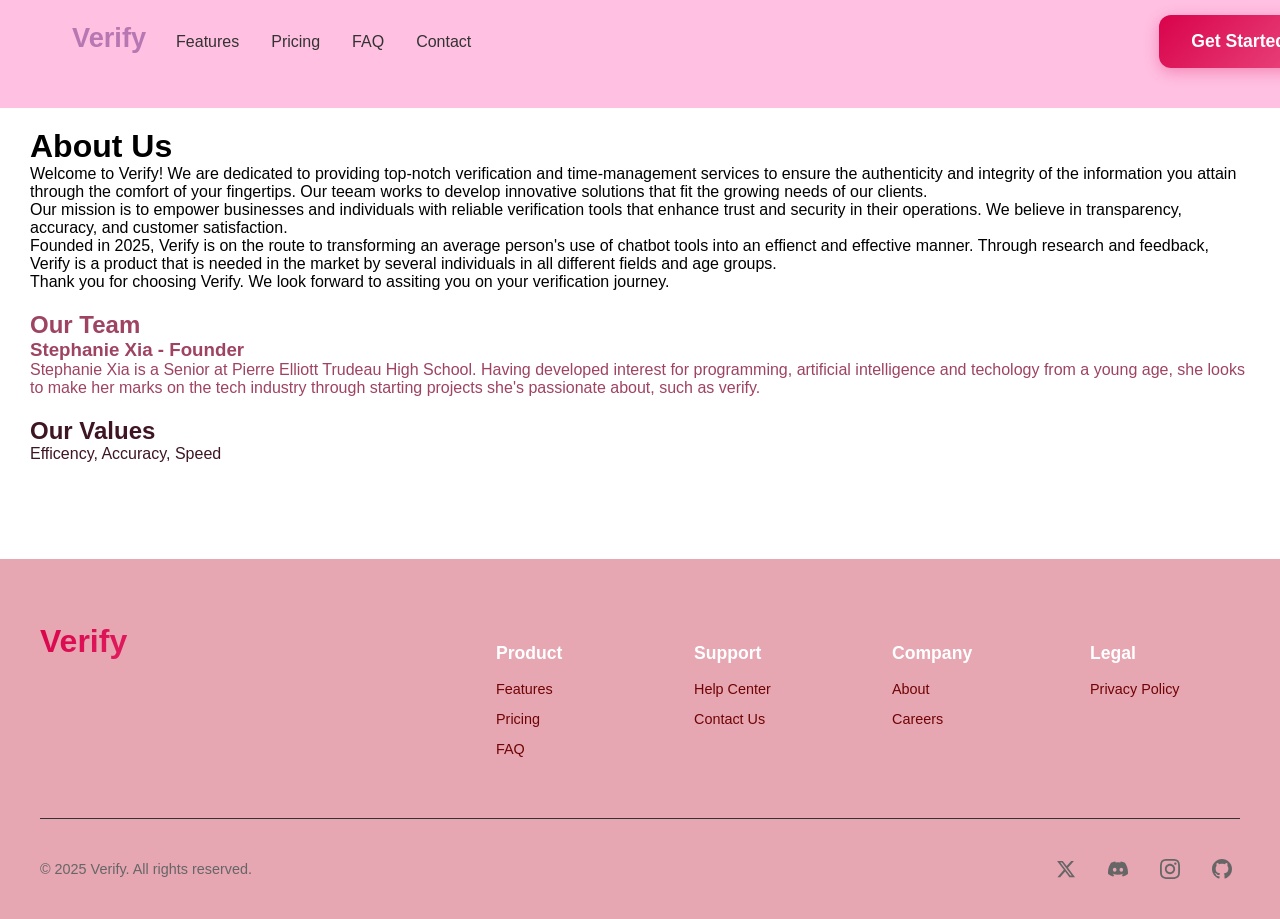
<file: about.html>
<!DOCTYPE html>
<html lang="en">
<head>
    <meta charset="UTF-8">
    <meta name="viewport" content="width=device-width, initial-scale=1.0">
    <title>About Us</title>
    <link rel="stylesheet" href="style.css">
</head>

    <nav class="navbar">
        <div class="navbar-container">
            <a href="index.html" class="navbar-logo">Verify</a>
            <ul class="navbar-menu">
                <li><a href="index.html">Features</a></li>
                <li><a href="index.html">Pricing</a></li>
                <li><a href="index.html">FAQ</a></li>
                <li><a href="index.html">Contact</a></li>
                <li><a href="#" class="navbar-cta-button">Get Started for Free</a></li>
            </ul>
        </div>
    </nav>
<div class ="about-section">
<div class ="about-desc">
    <h1>About Us</h1>
    <p>Welcome to Verify! We are dedicated to providing top-notch verification and time-management services to ensure
    the authenticity and integrity of the information you attain through the comfort of your fingertips. Our teeam works to develop
    innovative solutions that fit the growing needs of our clients.</p>
    <p>Our mission is to empower businesses and individuals with reliable verification tools that
    enhance trust and security in their operations. We believe in transparency, accuracy, and
    customer satisfaction.</p>
    <p>Founded in 2025, Verify is on the route to transforming an average person's use of chatbot tools into an effienct and effective manner. Through research and feedback, Verify is a product that is needed in the market by several individuals in all different fields and age groups. </p>
    <p>Thank you for choosing Verify. We look forward to assiting you on your verification journey.</p>
</div>
<div class="about-team"> 
    <h2>Our Team </h2>
    <h3> Stephanie Xia - Founder </h3>
    <p>Stephanie Xia is a Senior at Pierre Elliott Trudeau High School. Having developed interest for programming, artificial intelligence and techology from a young age, she looks to make her marks on the tech industry through starting projects she's passionate about, such as verify. </p>
</div>
<div class ="about-values"> 
    <h2> Our Values</h2>
    <p> Efficency, Accuracy, Speed</p>
</div>
</div>

<footer class="footer" id="contact">
    <div class="footer-container">
        <div class="footer-content">
            <div class="footer-brand">
                <h3 class="footer-logo">Verify</h3>

            </div>
            
            <div class="footer-links">
                <div class="footer-column">
                    <h4>Product</h4>
                    <ul>
                        <li><a href="#features">Features</a></li>
                        <li><a href="pricing.html">Pricing</a></li>
                        <li><a href="#faq">FAQ</a></li>
                    </ul>
                </div>
                
                <div class="footer-column">
                    <h4>Support</h4>
                    <ul>
                        <li><a href="help.html">Help Center</a></li>
                        <li><a href="contact.html">Contact Us</a></li>
                    </ul>
                </div>
                
                <div class="footer-column">
                    <h4>Company</h4>
                    <ul>
                        <li><a href="about.html">About</a></li>
                        <li><a href="careers.html">Careers</a></li>
                    </ul>
                </div>
                
                <div class="footer-column">
                    <h4>Legal</h4>
                    <ul>
                        <li><a href="privacy.html">Privacy Policy</a></li>
                    </ul>
                </div>
            </div>
        </div>
        
        <div class="footer-bottom">
            <p class="footer-copyright">© 2025 Verify. All rights reserved.</p>
            <div class="footer-social">
                <a href="#" class="social-link" aria-label="Follow us on Twitter">
                    <svg width="20" height="20" viewBox="0 0 24 24" fill="currentColor">
                        <path d="M18.244 2.25h3.308l-7.227 8.26 8.502 11.24H16.17l-5.214-6.817L4.99 21.75H1.68l7.73-8.835L1.254 2.25H8.08l4.713 6.231zm-1.161 17.52h1.833L7.084 4.126H5.117z"/>
                    </svg>
                </a>
                <a href="#" class="social-link" aria-label="Join us on Discord">
                    <svg width="20" height="20" viewBox="0 0 24 24" fill="currentColor">
                        <path d="M20.317 4.37a19.791 19.791 0 0 0-4.885-1.515.074.074 0 0 0-.079.037c-.21.375-.444.864-.608 1.25a18.27 18.27 0 0 0-5.487 0 12.64 12.64 0 0 0-.617-1.25.077.077 0 0 0-.079-.037A19.736 19.736 0 0 0 3.677 4.37a.07.07 0 0 0-.032.027C.533 9.046-.32 13.58.099 18.057a.082.082 0 0 0 .031.057 19.9 19.9 0 0 0 5.993 3.03.078.078 0 0 0 .084-.028 14.09 14.09 0 0 0 1.226-1.994.076.076 0 0 0-.041-.106 13.107 13.107 0 0 1-1.872-.892.077.077 0 0 1-.008-.128 10.2 10.2 0 0 0 .372-.292.074.074 0 0 1 .077-.01c3.928 1.793 8.18 1.793 12.062 0a.074.074 0 0 1 .078.01c.12.098.246.198.373.292a.077.077 0 0 1-.006.127 12.299 12.299 0 0 1-1.873.892.077.077 0 0 0-.041.107c.36.698.772 1.362 1.225 1.993a.076.076 0 0 0 .084.028 19.839 19.839 0 0 0 6.002-3.03.077.077 0 0 0 .032-.054c.5-5.177-.838-9.674-3.549-13.66a.061.061 0 0 0-.031-.03zM8.02 15.33c-1.183 0-2.157-1.085-2.157-2.419 0-1.333.956-2.419 2.157-2.419 1.21 0 2.176 1.096 2.157 2.42 0 1.333-.956 2.418-2.157 2.418zm7.975 0c-1.183 0-2.157-1.085-2.157-2.419 0-1.333.955-2.419 2.157-2.419 1.21 0 2.176 1.096 2.157 2.42 0 1.333-.946 2.418-2.157 2.418z"/>
                    </svg>
                </a>
                <a href="#" class="social-link" aria-label="Follow us on Instagram">
                    <svg width="20" height="20" viewBox="0 0 24 24" fill="currentColor">
                        <path d="M12 2.163c3.204 0 3.584.012 4.85.07 3.252.148 4.771 1.691 4.919 4.919.058 1.265.069 1.645.069 4.849 0 3.205-.012 3.584-.069 4.849-.149 3.225-1.664 4.771-4.919 4.919-1.266.058-1.644.07-4.85.07-3.204 0-3.584-.012-4.849-.07-3.26-.149-4.771-1.699-4.919-4.92-.058-1.265-.07-1.644-.07-4.849 0-3.204.013-3.583.07-4.849.149-3.227 1.664-4.771 4.919-4.919 1.266-.057 1.645-.069 4.849-.069zm0-2.163c-3.259 0-3.667.014-4.947.072-4.358.2-6.78 2.618-6.98 6.98-.059 1.281-.073 1.689-.073 4.948 0 3.259.014 3.668.072 4.948.2 4.358 2.618 6.78 6.98 6.98 1.281.058 1.689.072 4.948.072 3.259 0 3.668-.014 4.948-.072 4.354-.2 6.782-2.618 6.979-6.98.059-1.28.073-1.689.073-4.948 0-3.259-.014-3.667-.072-4.947-.196-4.354-2.617-6.78-6.979-6.98-1.281-.059-1.69-.073-4.949-.073zm0 5.838c-3.403 0-6.162 2.759-6.162 6.162s2.759 6.163 6.162 6.163 6.162-2.759 6.162-6.163c0-3.403-2.759-6.162-6.162-6.162zm0 10.162c-2.209 0-4-1.79-4-4 0-2.209 1.791-4 4-4s4 1.791 4 4c0 2.21-1.791 4-4 4zm6.406-11.845c-.796 0-1.441.645-1.441 1.44s.645 1.44 1.441 1.44c.795 0 1.439-.645 1.439-1.44s-.644-1.44-1.439-1.44z"/>
                    </svg>
                </a>
                <a href="#" class="social-link" aria-label="Follow us on GitHub">
                    <svg width="20" height="20" viewBox="0 0 24 24" fill="currentColor">
                        <path d="M12 0c-6.626 0-12 5.373-12 12 0 5.302 3.438 9.8 8.207 11.387.599.111.793-.261.793-.577v-2.234c-3.338.726-4.033-1.416-4.033-1.416-.546-1.387-1.333-1.756-1.333-1.756-1.089-.745.083-.729.083-.729 1.205.084 1.839 1.237 1.839 1.237 1.07 1.834 2.807 1.304 3.492.997.107-.775.418-1.305.762-1.604-2.665-.305-5.467-1.334-5.467-5.931 0-1.311.469-2.381 1.236-3.221-.124-.303-.535-1.524.117-3.176 0 0 1.008-.322 3.301 1.23.957-.266 1.983-.399 3.003-.404 1.02.005 2.047.138 3.006.404 2.291-1.552 3.297-1.23 3.297-1.23.653 1.653.242 2.874.118 3.176.77.84 1.235 1.911 1.235 3.221 0 4.609-2.807 5.624-5.479 5.921.43.372.823 1.102.823 2.222v3.293c0 .319.192.694.801.576 4.765-1.589 8.199-6.086 8.199-11.386 0-6.627-5.373-12-12-12z"/>
                    </svg>
                </a>
            </div>
        </div>
    </div>
</footer>
    <script src="script.js"></script>

</body> 
</html>
</file>
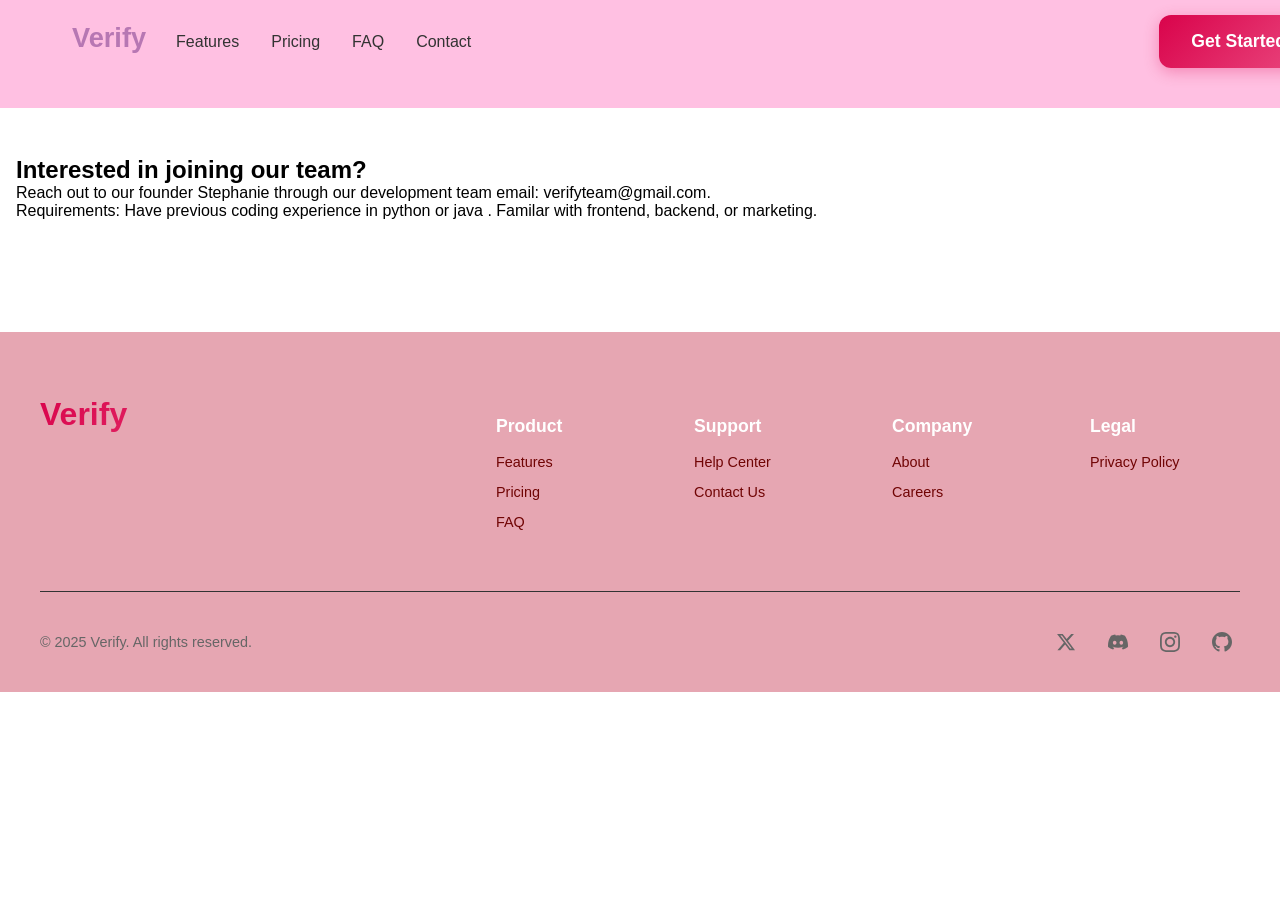
<file: careers.html>
<!DOCTYPE html>
<html lang="en">
<head>
    <meta charset="UTF-8">
    <meta name="viewport" content="width=device-width, initial-scale=1.0">
    <title>About Us - Verify</title>
    <link rel="stylesheet" href="style.css">
</head>
    <nav class="navbar">
        <div class="navbar-container">
            <a href="index.html" class="navbar-logo">Verify</a>
            <ul class="navbar-menu">
                <li><a href="index.html">Features</a></li>
                <li><a href="index.html">Pricing</a></li>
                <li><a href="index.html">FAQ</a></li>
                <li><a href="index.html">Contact</a></li>
                <li><a href="#" class="navbar-cta-button">Get Started for Free</a></li>
            </ul>
        </div>
    </nav>

    <div class ="career-desc">
        <h2> Interested in joining our team?</h2>
        <p> Reach out to our founder Stephanie through our development team email: verifyteam@gmail.com. </p>
        <p> Requirements: Have previous coding experience in python or java . Familar with frontend, backend, or marketing.</p>
    </div>


<footer class="footer" id="contact">
    <div class="footer-container">
        <div class="footer-content">
            <div class="footer-brand">
                <h3 class="footer-logo">Verify</h3>

            </div>
            
            <div class="footer-links">
                <div class="footer-column">
                    <h4>Product</h4>
                    <ul>
                        <li><a href="#features">Features</a></li>
                        <li><a href="pricing.html">Pricing</a></li>
                        <li><a href="#faq">FAQ</a></li>
                    </ul>
                </div>
                
                <div class="footer-column">
                    <h4>Support</h4>
                    <ul>
                        <li><a href="help.html">Help Center</a></li>
                        <li><a href="contact.html">Contact Us</a></li>
                    </ul>
                </div>
                
                <div class="footer-column">
                    <h4>Company</h4>
                    <ul>
                        <li><a href="about.html">About</a></li>
                        <li><a href="careers.html">Careers</a></li>
                    </ul>
                </div>
                
                <div class="footer-column">
                    <h4>Legal</h4>
                    <ul>
                        <li><a href="privacy.html">Privacy Policy</a></li>
                    </ul>
                </div>
            </div>
        </div>
        
        <div class="footer-bottom">
            <p class="footer-copyright">© 2025 Verify. All rights reserved.</p>
            <div class="footer-social">
                <a href="#" class="social-link" aria-label="Follow us on Twitter">
                    <svg width="20" height="20" viewBox="0 0 24 24" fill="currentColor">
                        <path d="M18.244 2.25h3.308l-7.227 8.26 8.502 11.24H16.17l-5.214-6.817L4.99 21.75H1.68l7.73-8.835L1.254 2.25H8.08l4.713 6.231zm-1.161 17.52h1.833L7.084 4.126H5.117z"/>
                    </svg>
                </a>
                <a href="#" class="social-link" aria-label="Join us on Discord">
                    <svg width="20" height="20" viewBox="0 0 24 24" fill="currentColor">
                        <path d="M20.317 4.37a19.791 19.791 0 0 0-4.885-1.515.074.074 0 0 0-.079.037c-.21.375-.444.864-.608 1.25a18.27 18.27 0 0 0-5.487 0 12.64 12.64 0 0 0-.617-1.25.077.077 0 0 0-.079-.037A19.736 19.736 0 0 0 3.677 4.37a.07.07 0 0 0-.032.027C.533 9.046-.32 13.58.099 18.057a.082.082 0 0 0 .031.057 19.9 19.9 0 0 0 5.993 3.03.078.078 0 0 0 .084-.028 14.09 14.09 0 0 0 1.226-1.994.076.076 0 0 0-.041-.106 13.107 13.107 0 0 1-1.872-.892.077.077 0 0 1-.008-.128 10.2 10.2 0 0 0 .372-.292.074.074 0 0 1 .077-.01c3.928 1.793 8.18 1.793 12.062 0a.074.074 0 0 1 .078.01c.12.098.246.198.373.292a.077.077 0 0 1-.006.127 12.299 12.299 0 0 1-1.873.892.077.077 0 0 0-.041.107c.36.698.772 1.362 1.225 1.993a.076.076 0 0 0 .084.028 19.839 19.839 0 0 0 6.002-3.03.077.077 0 0 0 .032-.054c.5-5.177-.838-9.674-3.549-13.66a.061.061 0 0 0-.031-.03zM8.02 15.33c-1.183 0-2.157-1.085-2.157-2.419 0-1.333.956-2.419 2.157-2.419 1.21 0 2.176 1.096 2.157 2.42 0 1.333-.956 2.418-2.157 2.418zm7.975 0c-1.183 0-2.157-1.085-2.157-2.419 0-1.333.955-2.419 2.157-2.419 1.21 0 2.176 1.096 2.157 2.42 0 1.333-.946 2.418-2.157 2.418z"/>
                    </svg>
                </a>
                <a href="#" class="social-link" aria-label="Follow us on Instagram">
                    <svg width="20" height="20" viewBox="0 0 24 24" fill="currentColor">
                        <path d="M12 2.163c3.204 0 3.584.012 4.85.07 3.252.148 4.771 1.691 4.919 4.919.058 1.265.069 1.645.069 4.849 0 3.205-.012 3.584-.069 4.849-.149 3.225-1.664 4.771-4.919 4.919-1.266.058-1.644.07-4.85.07-3.204 0-3.584-.012-4.849-.07-3.26-.149-4.771-1.699-4.919-4.92-.058-1.265-.07-1.644-.07-4.849 0-3.204.013-3.583.07-4.849.149-3.227 1.664-4.771 4.919-4.919 1.266-.057 1.645-.069 4.849-.069zm0-2.163c-3.259 0-3.667.014-4.947.072-4.358.2-6.78 2.618-6.98 6.98-.059 1.281-.073 1.689-.073 4.948 0 3.259.014 3.668.072 4.948.2 4.358 2.618 6.78 6.98 6.98 1.281.058 1.689.072 4.948.072 3.259 0 3.668-.014 4.948-.072 4.354-.2 6.782-2.618 6.979-6.98.059-1.28.073-1.689.073-4.948 0-3.259-.014-3.667-.072-4.947-.196-4.354-2.617-6.78-6.979-6.98-1.281-.059-1.69-.073-4.949-.073zm0 5.838c-3.403 0-6.162 2.759-6.162 6.162s2.759 6.163 6.162 6.163 6.162-2.759 6.162-6.163c0-3.403-2.759-6.162-6.162-6.162zm0 10.162c-2.209 0-4-1.79-4-4 0-2.209 1.791-4 4-4s4 1.791 4 4c0 2.21-1.791 4-4 4zm6.406-11.845c-.796 0-1.441.645-1.441 1.44s.645 1.44 1.441 1.44c.795 0 1.439-.645 1.439-1.44s-.644-1.44-1.439-1.44z"/>
                    </svg>
                </a>
                <a href="#" class="social-link" aria-label="Follow us on GitHub">
                    <svg width="20" height="20" viewBox="0 0 24 24" fill="currentColor">
                        <path d="M12 0c-6.626 0-12 5.373-12 12 0 5.302 3.438 9.8 8.207 11.387.599.111.793-.261.793-.577v-2.234c-3.338.726-4.033-1.416-4.033-1.416-.546-1.387-1.333-1.756-1.333-1.756-1.089-.745.083-.729.083-.729 1.205.084 1.839 1.237 1.839 1.237 1.07 1.834 2.807 1.304 3.492.997.107-.775.418-1.305.762-1.604-2.665-.305-5.467-1.334-5.467-5.931 0-1.311.469-2.381 1.236-3.221-.124-.303-.535-1.524.117-3.176 0 0 1.008-.322 3.301 1.23.957-.266 1.983-.399 3.003-.404 1.02.005 2.047.138 3.006.404 2.291-1.552 3.297-1.23 3.297-1.23.653 1.653.242 2.874.118 3.176.77.84 1.235 1.911 1.235 3.221 0 4.609-2.807 5.624-5.479 5.921.43.372.823 1.102.823 2.222v3.293c0 .319.192.694.801.576 4.765-1.589 8.199-6.086 8.199-11.386 0-6.627-5.373-12-12-12z"/>
                    </svg>
                </a>
            </div>
        </div>
    </div>
</footer>
    <script src="script.js"></script>

</body> 
</html>
</file>
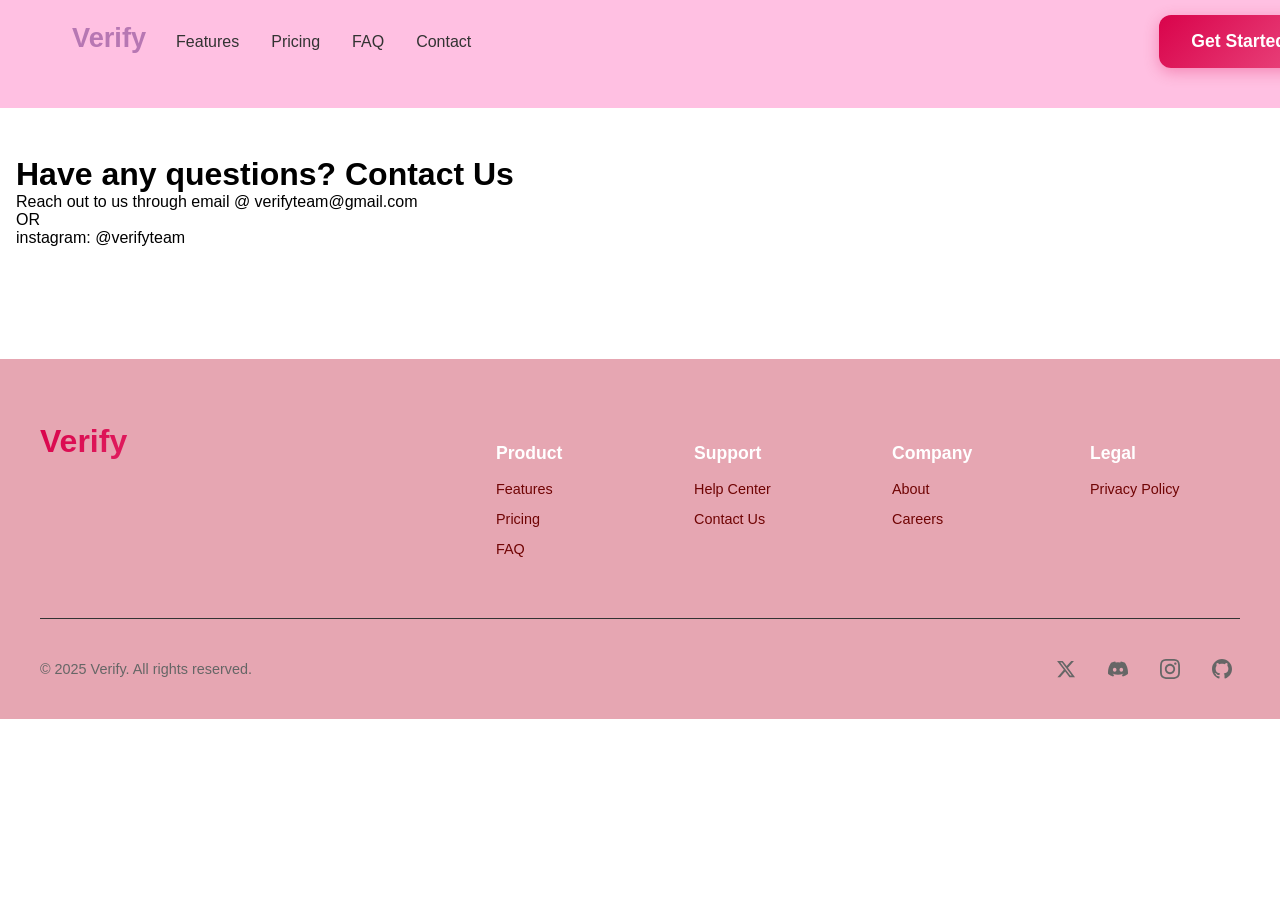
<file: contact.html>
<!DOCTYPE html>
<html lang="en">
<head>
    <meta charset="UTF-8">
    <meta name="viewport" content="width=device-width, initial-scale=1.0">
    <title>About Us - Verify</title>
    <link rel="stylesheet" href="style.css">
</head>

    <nav class="navbar">
        <div class="navbar-container">
            <a href="index.html" class="navbar-logo">Verify</a>
            <ul class="navbar-menu">
                <li><a href="index.html">Features</a></li>
                <li><a href="index.html">Pricing</a></li>
                <li><a href="index.html">FAQ</a></li>
                <li><a href="index.html">Contact</a></li>
                <li><a href="#" class="navbar-cta-button">Get Started for Free</a></li>
            </ul>
        </div>
    </nav>

<div class ="contact-desc">
    <h1> Have any questions? Contact Us</h1>
    <p> Reach out to us through email @ verifyteam@gmail.com</p>
    <p> OR </p>
    <p> instagram: @verifyteam</p>

</div>

<footer class="footer" id="contact">
    <div class="footer-container">
        <div class="footer-content">
            <div class="footer-brand">
                <h3 class="footer-logo">Verify</h3>

            </div>
            
            <div class="footer-links">
                <div class="footer-column">
                    <h4>Product</h4>
                    <ul>
                        <li><a href="#features">Features</a></li>
                        <li><a href="pricing.html">Pricing</a></li>
                        <li><a href="#faq">FAQ</a></li>
                    </ul>
                </div>
                
                <div class="footer-column">
                    <h4>Support</h4>
                    <ul>
                        <li><a href="help.html">Help Center</a></li>
                        <li><a href="contact.html">Contact Us</a></li>
                    </ul>
                </div>
                
                <div class="footer-column">
                    <h4>Company</h4>
                    <ul>
                        <li><a href="about.html">About</a></li>
                        <li><a href="careers.html">Careers</a></li>
                    </ul>
                </div>
                
                <div class="footer-column">
                    <h4>Legal</h4>
                    <ul>
                        <li><a href="privacy.html">Privacy Policy</a></li>
                    </ul>
                </div>
            </div>
        </div>
        
        <div class="footer-bottom">
            <p class="footer-copyright">© 2025 Verify. All rights reserved.</p>
            <div class="footer-social">
                <a href="#" class="social-link" aria-label="Follow us on Twitter">
                    <svg width="20" height="20" viewBox="0 0 24 24" fill="currentColor">
                        <path d="M18.244 2.25h3.308l-7.227 8.26 8.502 11.24H16.17l-5.214-6.817L4.99 21.75H1.68l7.73-8.835L1.254 2.25H8.08l4.713 6.231zm-1.161 17.52h1.833L7.084 4.126H5.117z"/>
                    </svg>
                </a>
                <a href="#" class="social-link" aria-label="Join us on Discord">
                    <svg width="20" height="20" viewBox="0 0 24 24" fill="currentColor">
                        <path d="M20.317 4.37a19.791 19.791 0 0 0-4.885-1.515.074.074 0 0 0-.079.037c-.21.375-.444.864-.608 1.25a18.27 18.27 0 0 0-5.487 0 12.64 12.64 0 0 0-.617-1.25.077.077 0 0 0-.079-.037A19.736 19.736 0 0 0 3.677 4.37a.07.07 0 0 0-.032.027C.533 9.046-.32 13.58.099 18.057a.082.082 0 0 0 .031.057 19.9 19.9 0 0 0 5.993 3.03.078.078 0 0 0 .084-.028 14.09 14.09 0 0 0 1.226-1.994.076.076 0 0 0-.041-.106 13.107 13.107 0 0 1-1.872-.892.077.077 0 0 1-.008-.128 10.2 10.2 0 0 0 .372-.292.074.074 0 0 1 .077-.01c3.928 1.793 8.18 1.793 12.062 0a.074.074 0 0 1 .078.01c.12.098.246.198.373.292a.077.077 0 0 1-.006.127 12.299 12.299 0 0 1-1.873.892.077.077 0 0 0-.041.107c.36.698.772 1.362 1.225 1.993a.076.076 0 0 0 .084.028 19.839 19.839 0 0 0 6.002-3.03.077.077 0 0 0 .032-.054c.5-5.177-.838-9.674-3.549-13.66a.061.061 0 0 0-.031-.03zM8.02 15.33c-1.183 0-2.157-1.085-2.157-2.419 0-1.333.956-2.419 2.157-2.419 1.21 0 2.176 1.096 2.157 2.42 0 1.333-.956 2.418-2.157 2.418zm7.975 0c-1.183 0-2.157-1.085-2.157-2.419 0-1.333.955-2.419 2.157-2.419 1.21 0 2.176 1.096 2.157 2.42 0 1.333-.946 2.418-2.157 2.418z"/>
                    </svg>
                </a>
                <a href="#" class="social-link" aria-label="Follow us on Instagram">
                    <svg width="20" height="20" viewBox="0 0 24 24" fill="currentColor">
                        <path d="M12 2.163c3.204 0 3.584.012 4.85.07 3.252.148 4.771 1.691 4.919 4.919.058 1.265.069 1.645.069 4.849 0 3.205-.012 3.584-.069 4.849-.149 3.225-1.664 4.771-4.919 4.919-1.266.058-1.644.07-4.85.07-3.204 0-3.584-.012-4.849-.07-3.26-.149-4.771-1.699-4.919-4.92-.058-1.265-.07-1.644-.07-4.849 0-3.204.013-3.583.07-4.849.149-3.227 1.664-4.771 4.919-4.919 1.266-.057 1.645-.069 4.849-.069zm0-2.163c-3.259 0-3.667.014-4.947.072-4.358.2-6.78 2.618-6.98 6.98-.059 1.281-.073 1.689-.073 4.948 0 3.259.014 3.668.072 4.948.2 4.358 2.618 6.78 6.98 6.98 1.281.058 1.689.072 4.948.072 3.259 0 3.668-.014 4.948-.072 4.354-.2 6.782-2.618 6.979-6.98.059-1.28.073-1.689.073-4.948 0-3.259-.014-3.667-.072-4.947-.196-4.354-2.617-6.78-6.979-6.98-1.281-.059-1.69-.073-4.949-.073zm0 5.838c-3.403 0-6.162 2.759-6.162 6.162s2.759 6.163 6.162 6.163 6.162-2.759 6.162-6.163c0-3.403-2.759-6.162-6.162-6.162zm0 10.162c-2.209 0-4-1.79-4-4 0-2.209 1.791-4 4-4s4 1.791 4 4c0 2.21-1.791 4-4 4zm6.406-11.845c-.796 0-1.441.645-1.441 1.44s.645 1.44 1.441 1.44c.795 0 1.439-.645 1.439-1.44s-.644-1.44-1.439-1.44z"/>
                    </svg>
                </a>
                <a href="#" class="social-link" aria-label="Follow us on GitHub">
                    <svg width="20" height="20" viewBox="0 0 24 24" fill="currentColor">
                        <path d="M12 0c-6.626 0-12 5.373-12 12 0 5.302 3.438 9.8 8.207 11.387.599.111.793-.261.793-.577v-2.234c-3.338.726-4.033-1.416-4.033-1.416-.546-1.387-1.333-1.756-1.333-1.756-1.089-.745.083-.729.083-.729 1.205.084 1.839 1.237 1.839 1.237 1.07 1.834 2.807 1.304 3.492.997.107-.775.418-1.305.762-1.604-2.665-.305-5.467-1.334-5.467-5.931 0-1.311.469-2.381 1.236-3.221-.124-.303-.535-1.524.117-3.176 0 0 1.008-.322 3.301 1.23.957-.266 1.983-.399 3.003-.404 1.02.005 2.047.138 3.006.404 2.291-1.552 3.297-1.23 3.297-1.23.653 1.653.242 2.874.118 3.176.77.84 1.235 1.911 1.235 3.221 0 4.609-2.807 5.624-5.479 5.921.43.372.823 1.102.823 2.222v3.293c0 .319.192.694.801.576 4.765-1.589 8.199-6.086 8.199-11.386 0-6.627-5.373-12-12-12z"/>
                    </svg>
                </a>
            </div>
        </div>
    </div>
</footer>
    <script src="script.js"></script>

</body> 
</html>
</file>
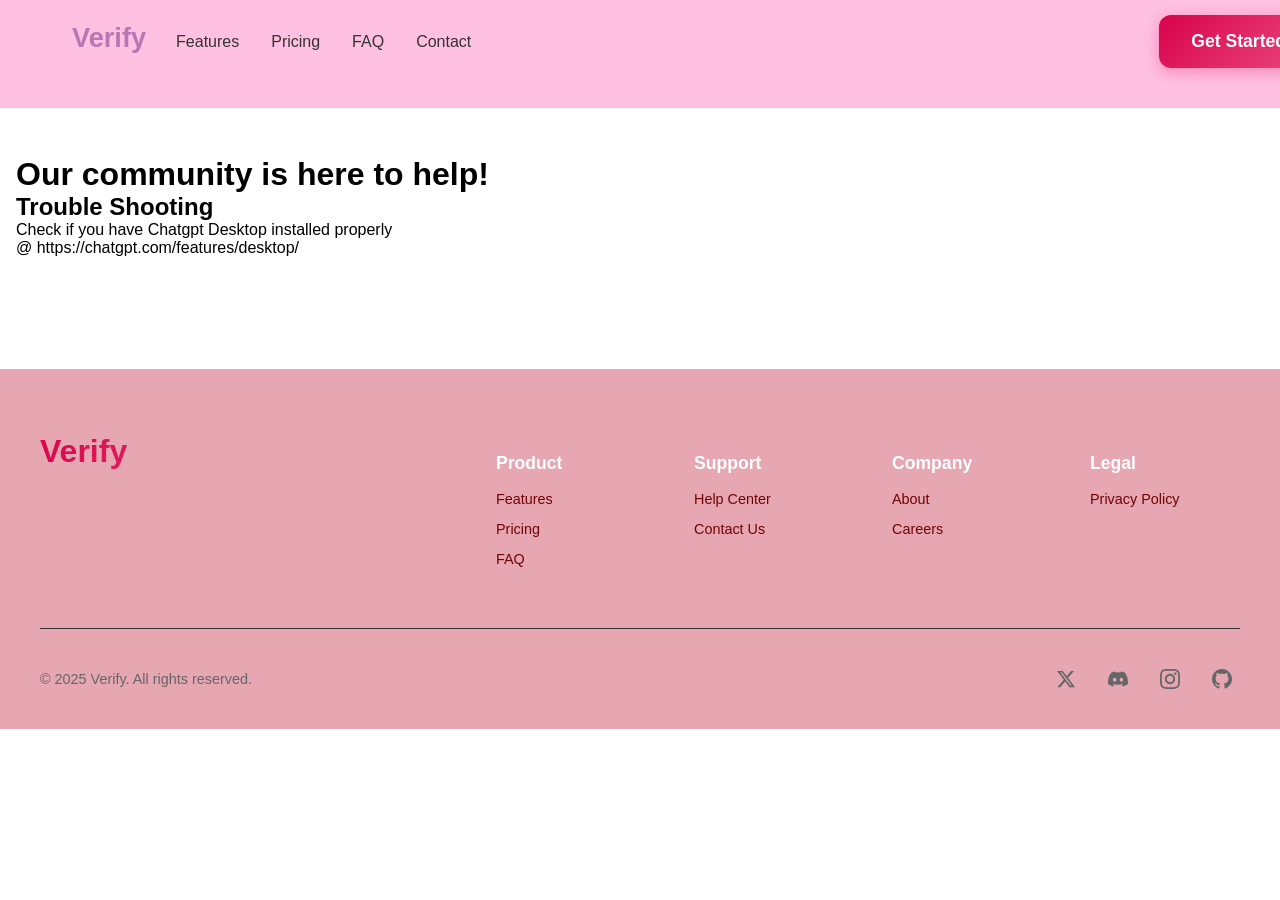
<file: help.html>
<!DOCTYPE html>
<html lang="en">
<head>
    <meta charset="UTF-8">
    <meta name="viewport" content="width=device-width, initial-scale=1.0">
    <title>About Us - Verify</title>
    <link rel="stylesheet" href="style.css">
</head>


    <nav class="navbar">
        <div class="navbar-container">
            <a href="index.html" class="navbar-logo">Verify</a>
            <ul class="navbar-menu">
                <li><a href="index.html">Features</a></li>
                <li><a href="index.html">Pricing</a></li>
                <li><a href="index.html">FAQ</a></li>
                <li><a href="index.html">Contact</a></li>
                <li><a href="#" class="navbar-cta-button">Get Started for Free</a></li>
            </ul>
        </div>
    </nav>
    <div class="help-desc">
        <h1> Our community is here to help! </h1>
        <h2> Trouble Shooting</h2>
        <p> Check if you have Chatgpt Desktop installed properly</p>
        <p> @ https://chatgpt.com/features/desktop/</p>
    </div>

<footer class="footer" id="contact">
    <div class="footer-container">
        <div class="footer-content">
            <div class="footer-brand">
                <h3 class="footer-logo">Verify</h3>

            </div>
            
            <div class="footer-links">
                <div class="footer-column">
                    <h4>Product</h4>
                    <ul>
                        <li><a href="#features">Features</a></li>
                        <li><a href="pricing.html">Pricing</a></li>
                        <li><a href="#faq">FAQ</a></li>
                    </ul>
                </div>
                
                <div class="footer-column">
                    <h4>Support</h4>
                    <ul>
                        <li><a href="help.html">Help Center</a></li>
                        <li><a href="contact.html">Contact Us</a></li>
                    </ul>
                </div>
                
                <div class="footer-column">
                    <h4>Company</h4>
                    <ul>
                        <li><a href="about.html">About</a></li>
                        <li><a href="careers.html">Careers</a></li>
                    </ul>
                </div>
                
                <div class="footer-column">
                    <h4>Legal</h4>
                    <ul>
                        <li><a href="privacy.html">Privacy Policy</a></li>
                    </ul>
                </div>
            </div>
        </div>
        
        <div class="footer-bottom">
            <p class="footer-copyright">© 2025 Verify. All rights reserved.</p>
            <div class="footer-social">
                <a href="#" class="social-link" aria-label="Follow us on Twitter">
                    <svg width="20" height="20" viewBox="0 0 24 24" fill="currentColor">
                        <path d="M18.244 2.25h3.308l-7.227 8.26 8.502 11.24H16.17l-5.214-6.817L4.99 21.75H1.68l7.73-8.835L1.254 2.25H8.08l4.713 6.231zm-1.161 17.52h1.833L7.084 4.126H5.117z"/>
                    </svg>
                </a>
                <a href="#" class="social-link" aria-label="Join us on Discord">
                    <svg width="20" height="20" viewBox="0 0 24 24" fill="currentColor">
                        <path d="M20.317 4.37a19.791 19.791 0 0 0-4.885-1.515.074.074 0 0 0-.079.037c-.21.375-.444.864-.608 1.25a18.27 18.27 0 0 0-5.487 0 12.64 12.64 0 0 0-.617-1.25.077.077 0 0 0-.079-.037A19.736 19.736 0 0 0 3.677 4.37a.07.07 0 0 0-.032.027C.533 9.046-.32 13.58.099 18.057a.082.082 0 0 0 .031.057 19.9 19.9 0 0 0 5.993 3.03.078.078 0 0 0 .084-.028 14.09 14.09 0 0 0 1.226-1.994.076.076 0 0 0-.041-.106 13.107 13.107 0 0 1-1.872-.892.077.077 0 0 1-.008-.128 10.2 10.2 0 0 0 .372-.292.074.074 0 0 1 .077-.01c3.928 1.793 8.18 1.793 12.062 0a.074.074 0 0 1 .078.01c.12.098.246.198.373.292a.077.077 0 0 1-.006.127 12.299 12.299 0 0 1-1.873.892.077.077 0 0 0-.041.107c.36.698.772 1.362 1.225 1.993a.076.076 0 0 0 .084.028 19.839 19.839 0 0 0 6.002-3.03.077.077 0 0 0 .032-.054c.5-5.177-.838-9.674-3.549-13.66a.061.061 0 0 0-.031-.03zM8.02 15.33c-1.183 0-2.157-1.085-2.157-2.419 0-1.333.956-2.419 2.157-2.419 1.21 0 2.176 1.096 2.157 2.42 0 1.333-.956 2.418-2.157 2.418zm7.975 0c-1.183 0-2.157-1.085-2.157-2.419 0-1.333.955-2.419 2.157-2.419 1.21 0 2.176 1.096 2.157 2.42 0 1.333-.946 2.418-2.157 2.418z"/>
                    </svg>
                </a>
                <a href="#" class="social-link" aria-label="Follow us on Instagram">
                    <svg width="20" height="20" viewBox="0 0 24 24" fill="currentColor">
                        <path d="M12 2.163c3.204 0 3.584.012 4.85.07 3.252.148 4.771 1.691 4.919 4.919.058 1.265.069 1.645.069 4.849 0 3.205-.012 3.584-.069 4.849-.149 3.225-1.664 4.771-4.919 4.919-1.266.058-1.644.07-4.85.07-3.204 0-3.584-.012-4.849-.07-3.26-.149-4.771-1.699-4.919-4.92-.058-1.265-.07-1.644-.07-4.849 0-3.204.013-3.583.07-4.849.149-3.227 1.664-4.771 4.919-4.919 1.266-.057 1.645-.069 4.849-.069zm0-2.163c-3.259 0-3.667.014-4.947.072-4.358.2-6.78 2.618-6.98 6.98-.059 1.281-.073 1.689-.073 4.948 0 3.259.014 3.668.072 4.948.2 4.358 2.618 6.78 6.98 6.98 1.281.058 1.689.072 4.948.072 3.259 0 3.668-.014 4.948-.072 4.354-.2 6.782-2.618 6.979-6.98.059-1.28.073-1.689.073-4.948 0-3.259-.014-3.667-.072-4.947-.196-4.354-2.617-6.78-6.979-6.98-1.281-.059-1.69-.073-4.949-.073zm0 5.838c-3.403 0-6.162 2.759-6.162 6.162s2.759 6.163 6.162 6.163 6.162-2.759 6.162-6.163c0-3.403-2.759-6.162-6.162-6.162zm0 10.162c-2.209 0-4-1.79-4-4 0-2.209 1.791-4 4-4s4 1.791 4 4c0 2.21-1.791 4-4 4zm6.406-11.845c-.796 0-1.441.645-1.441 1.44s.645 1.44 1.441 1.44c.795 0 1.439-.645 1.439-1.44s-.644-1.44-1.439-1.44z"/>
                    </svg>
                </a>
                <a href="#" class="social-link" aria-label="Follow us on GitHub">
                    <svg width="20" height="20" viewBox="0 0 24 24" fill="currentColor">
                        <path d="M12 0c-6.626 0-12 5.373-12 12 0 5.302 3.438 9.8 8.207 11.387.599.111.793-.261.793-.577v-2.234c-3.338.726-4.033-1.416-4.033-1.416-.546-1.387-1.333-1.756-1.333-1.756-1.089-.745.083-.729.083-.729 1.205.084 1.839 1.237 1.839 1.237 1.07 1.834 2.807 1.304 3.492.997.107-.775.418-1.305.762-1.604-2.665-.305-5.467-1.334-5.467-5.931 0-1.311.469-2.381 1.236-3.221-.124-.303-.535-1.524.117-3.176 0 0 1.008-.322 3.301 1.23.957-.266 1.983-.399 3.003-.404 1.02.005 2.047.138 3.006.404 2.291-1.552 3.297-1.23 3.297-1.23.653 1.653.242 2.874.118 3.176.77.84 1.235 1.911 1.235 3.221 0 4.609-2.807 5.624-5.479 5.921.43.372.823 1.102.823 2.222v3.293c0 .319.192.694.801.576 4.765-1.589 8.199-6.086 8.199-11.386 0-6.627-5.373-12-12-12z"/>
                    </svg>
                </a>
            </div>
        </div>
    </div>
</footer>
    <script src="script.js"></script>

</body> 
</html>
</file>
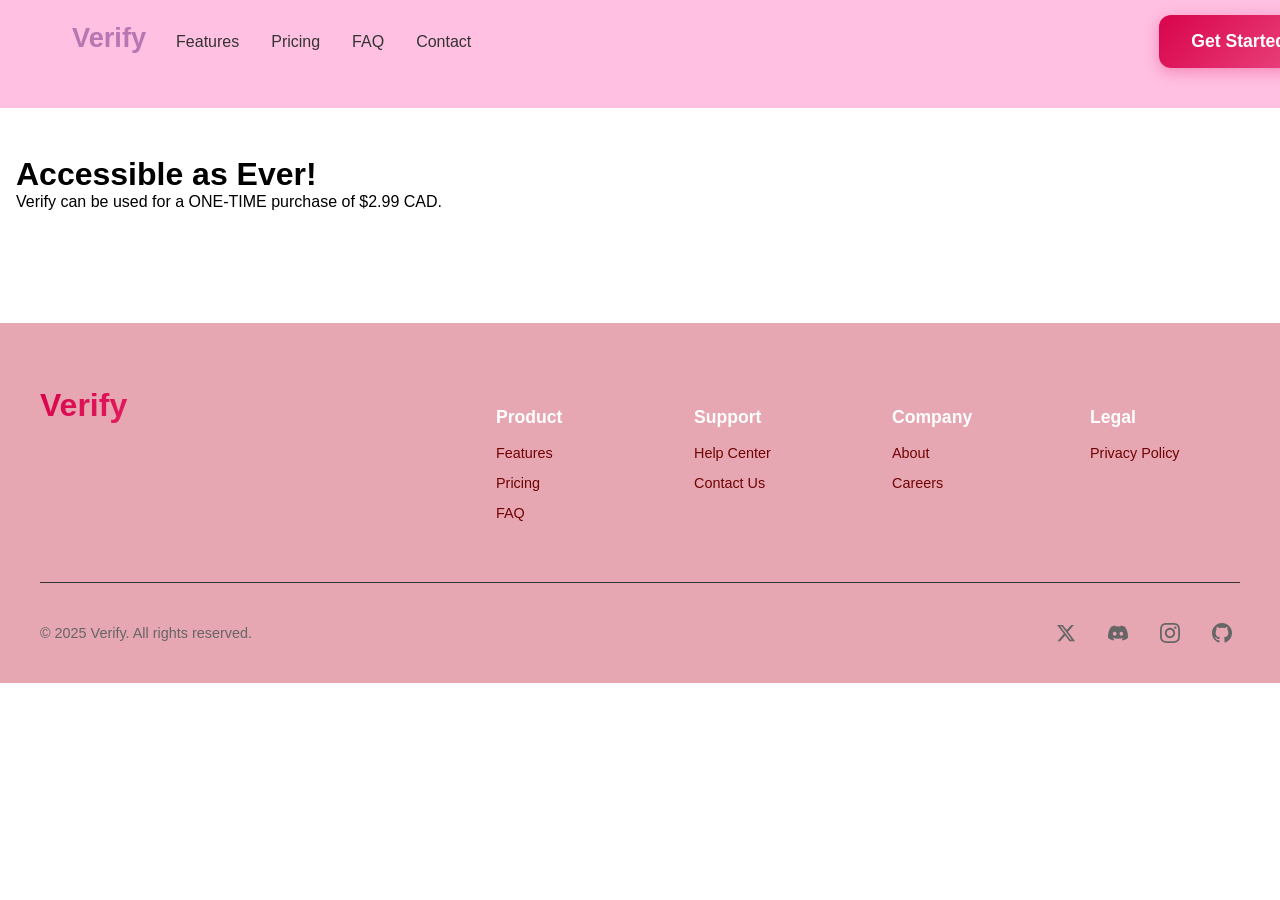
<file: pricing.html>
<!DOCTYPE html>
<html lang="en">
<head>
    <meta charset="UTF-8">
    <meta name="viewport" content="width=device-width, initial-scale=1.0">
    <title>Pricing - Verify</title>
    <link rel="stylesheet" href="style.css">
</head>


    <nav class="navbar">
        <div class="navbar-container">
            <a href="index.html" class="navbar-logo">Verify</a>
            <ul class="navbar-menu">
                <li><a href="index.html">Features</a></li>
                <li><a href="index.html">Pricing</a></li>
                <li><a href="index.html">FAQ</a></li>
                <li><a href="index.html">Contact</a></li>
                <li><a href="#" class="navbar-cta-button">Get Started for Free</a></li>
            </ul>
        </div>
    </nav>

    <div class ="pricing-desc">
        <h1>Accessible as Ever!</h1>
        <p> Verify can be used for a ONE-TIME purchase of $2.99 CAD.</p>
    </div>
<footer class="footer" id="contact">
    <div class="footer-container">
        <div class="footer-content">
            <div class="footer-brand">
                <h3 class="footer-logo">Verify</h3>

            </div>
            
            <div class="footer-links">
                <div class="footer-column">
                    <h4>Product</h4>
                    <ul>
                        <li><a href="#features">Features</a></li>
                        <li><a href="pricing.html">Pricing</a></li>
                        <li><a href="#faq">FAQ</a></li>
                    </ul>
                </div>
                <div class="footer-column">
                    <h4>Support</h4>
                    <ul>
                        <li><a href="help.html">Help Center</a></li>
                        <li><a href="contact.html">Contact Us</a></li>
                    </ul>
                </div>
                
                <div class="footer-column">
                    <h4>Company</h4>
                    <ul>
                        <li><a href="about.html">About</a></li>
                        <li><a href="careers.html">Careers</a></li>
                    </ul>
                </div>
                
                <div class="footer-column">
                    <h4>Legal</h4>
                    <ul>
                        <li><a href="privacy.html">Privacy Policy</a></li>
                    </ul>
                </div>
            </div>
        </div>
        
        <div class="footer-bottom">
            <p class="footer-copyright">© 2025 Verify. All rights reserved.</p>
            <div class="footer-social">
                <a href="#" class="social-link" aria-label="Follow us on Twitter">
                    <svg width="20" height="20" viewBox="0 0 24 24" fill="currentColor">
                        <path d="M18.244 2.25h3.308l-7.227 8.26 8.502 11.24H16.17l-5.214-6.817L4.99 21.75H1.68l7.73-8.835L1.254 2.25H8.08l4.713 6.231zm-1.161 17.52h1.833L7.084 4.126H5.117z"/>
                    </svg>
                </a>
                <a href="#" class="social-link" aria-label="Join us on Discord">
                    <svg width="20" height="20" viewBox="0 0 24 24" fill="currentColor">
                        <path d="M20.317 4.37a19.791 19.791 0 0 0-4.885-1.515.074.074 0 0 0-.079.037c-.21.375-.444.864-.608 1.25a18.27 18.27 0 0 0-5.487 0 12.64 12.64 0 0 0-.617-1.25.077.077 0 0 0-.079-.037A19.736 19.736 0 0 0 3.677 4.37a.07.07 0 0 0-.032.027C.533 9.046-.32 13.58.099 18.057a.082.082 0 0 0 .031.057 19.9 19.9 0 0 0 5.993 3.03.078.078 0 0 0 .084-.028 14.09 14.09 0 0 0 1.226-1.994.076.076 0 0 0-.041-.106 13.107 13.107 0 0 1-1.872-.892.077.077 0 0 1-.008-.128 10.2 10.2 0 0 0 .372-.292.074.074 0 0 1 .077-.01c3.928 1.793 8.18 1.793 12.062 0a.074.074 0 0 1 .078.01c.12.098.246.198.373.292a.077.077 0 0 1-.006.127 12.299 12.299 0 0 1-1.873.892.077.077 0 0 0-.041.107c.36.698.772 1.362 1.225 1.993a.076.076 0 0 0 .084.028 19.839 19.839 0 0 0 6.002-3.03.077.077 0 0 0 .032-.054c.5-5.177-.838-9.674-3.549-13.66a.061.061 0 0 0-.031-.03zM8.02 15.33c-1.183 0-2.157-1.085-2.157-2.419 0-1.333.956-2.419 2.157-2.419 1.21 0 2.176 1.096 2.157 2.42 0 1.333-.956 2.418-2.157 2.418zm7.975 0c-1.183 0-2.157-1.085-2.157-2.419 0-1.333.955-2.419 2.157-2.419 1.21 0 2.176 1.096 2.157 2.42 0 1.333-.946 2.418-2.157 2.418z"/>
                    </svg>
                </a>
                <a href="#" class="social-link" aria-label="Follow us on Instagram">
                    <svg width="20" height="20" viewBox="0 0 24 24" fill="currentColor">
                        <path d="M12 2.163c3.204 0 3.584.012 4.85.07 3.252.148 4.771 1.691 4.919 4.919.058 1.265.069 1.645.069 4.849 0 3.205-.012 3.584-.069 4.849-.149 3.225-1.664 4.771-4.919 4.919-1.266.058-1.644.07-4.85.07-3.204 0-3.584-.012-4.849-.07-3.26-.149-4.771-1.699-4.919-4.92-.058-1.265-.07-1.644-.07-4.849 0-3.204.013-3.583.07-4.849.149-3.227 1.664-4.771 4.919-4.919 1.266-.057 1.645-.069 4.849-.069zm0-2.163c-3.259 0-3.667.014-4.947.072-4.358.2-6.78 2.618-6.98 6.98-.059 1.281-.073 1.689-.073 4.948 0 3.259.014 3.668.072 4.948.2 4.358 2.618 6.78 6.98 6.98 1.281.058 1.689.072 4.948.072 3.259 0 3.668-.014 4.948-.072 4.354-.2 6.782-2.618 6.979-6.98.059-1.28.073-1.689.073-4.948 0-3.259-.014-3.667-.072-4.947-.196-4.354-2.617-6.78-6.979-6.98-1.281-.059-1.69-.073-4.949-.073zm0 5.838c-3.403 0-6.162 2.759-6.162 6.162s2.759 6.163 6.162 6.163 6.162-2.759 6.162-6.163c0-3.403-2.759-6.162-6.162-6.162zm0 10.162c-2.209 0-4-1.79-4-4 0-2.209 1.791-4 4-4s4 1.791 4 4c0 2.21-1.791 4-4 4zm6.406-11.845c-.796 0-1.441.645-1.441 1.44s.645 1.44 1.441 1.44c.795 0 1.439-.645 1.439-1.44s-.644-1.44-1.439-1.44z"/>
                    </svg>
                </a>
                <a href="#" class="social-link" aria-label="Follow us on GitHub">
                    <svg width="20" height="20" viewBox="0 0 24 24" fill="currentColor">
                        <path d="M12 0c-6.626 0-12 5.373-12 12 0 5.302 3.438 9.8 8.207 11.387.599.111.793-.261.793-.577v-2.234c-3.338.726-4.033-1.416-4.033-1.416-.546-1.387-1.333-1.756-1.333-1.756-1.089-.745.083-.729.083-.729 1.205.084 1.839 1.237 1.839 1.237 1.07 1.834 2.807 1.304 3.492.997.107-.775.418-1.305.762-1.604-2.665-.305-5.467-1.334-5.467-5.931 0-1.311.469-2.381 1.236-3.221-.124-.303-.535-1.524.117-3.176 0 0 1.008-.322 3.301 1.23.957-.266 1.983-.399 3.003-.404 1.02.005 2.047.138 3.006.404 2.291-1.552 3.297-1.23 3.297-1.23.653 1.653.242 2.874.118 3.176.77.84 1.235 1.911 1.235 3.221 0 4.609-2.807 5.624-5.479 5.921.43.372.823 1.102.823 2.222v3.293c0 .319.192.694.801.576 4.765-1.589 8.199-6.086 8.199-11.386 0-6.627-5.373-12-12-12z"/>
                    </svg>
                </a>
            </div>
        </div>
    </div>
</footer>
    <script src="script.js"></script>

</body> 
</html>
</file>
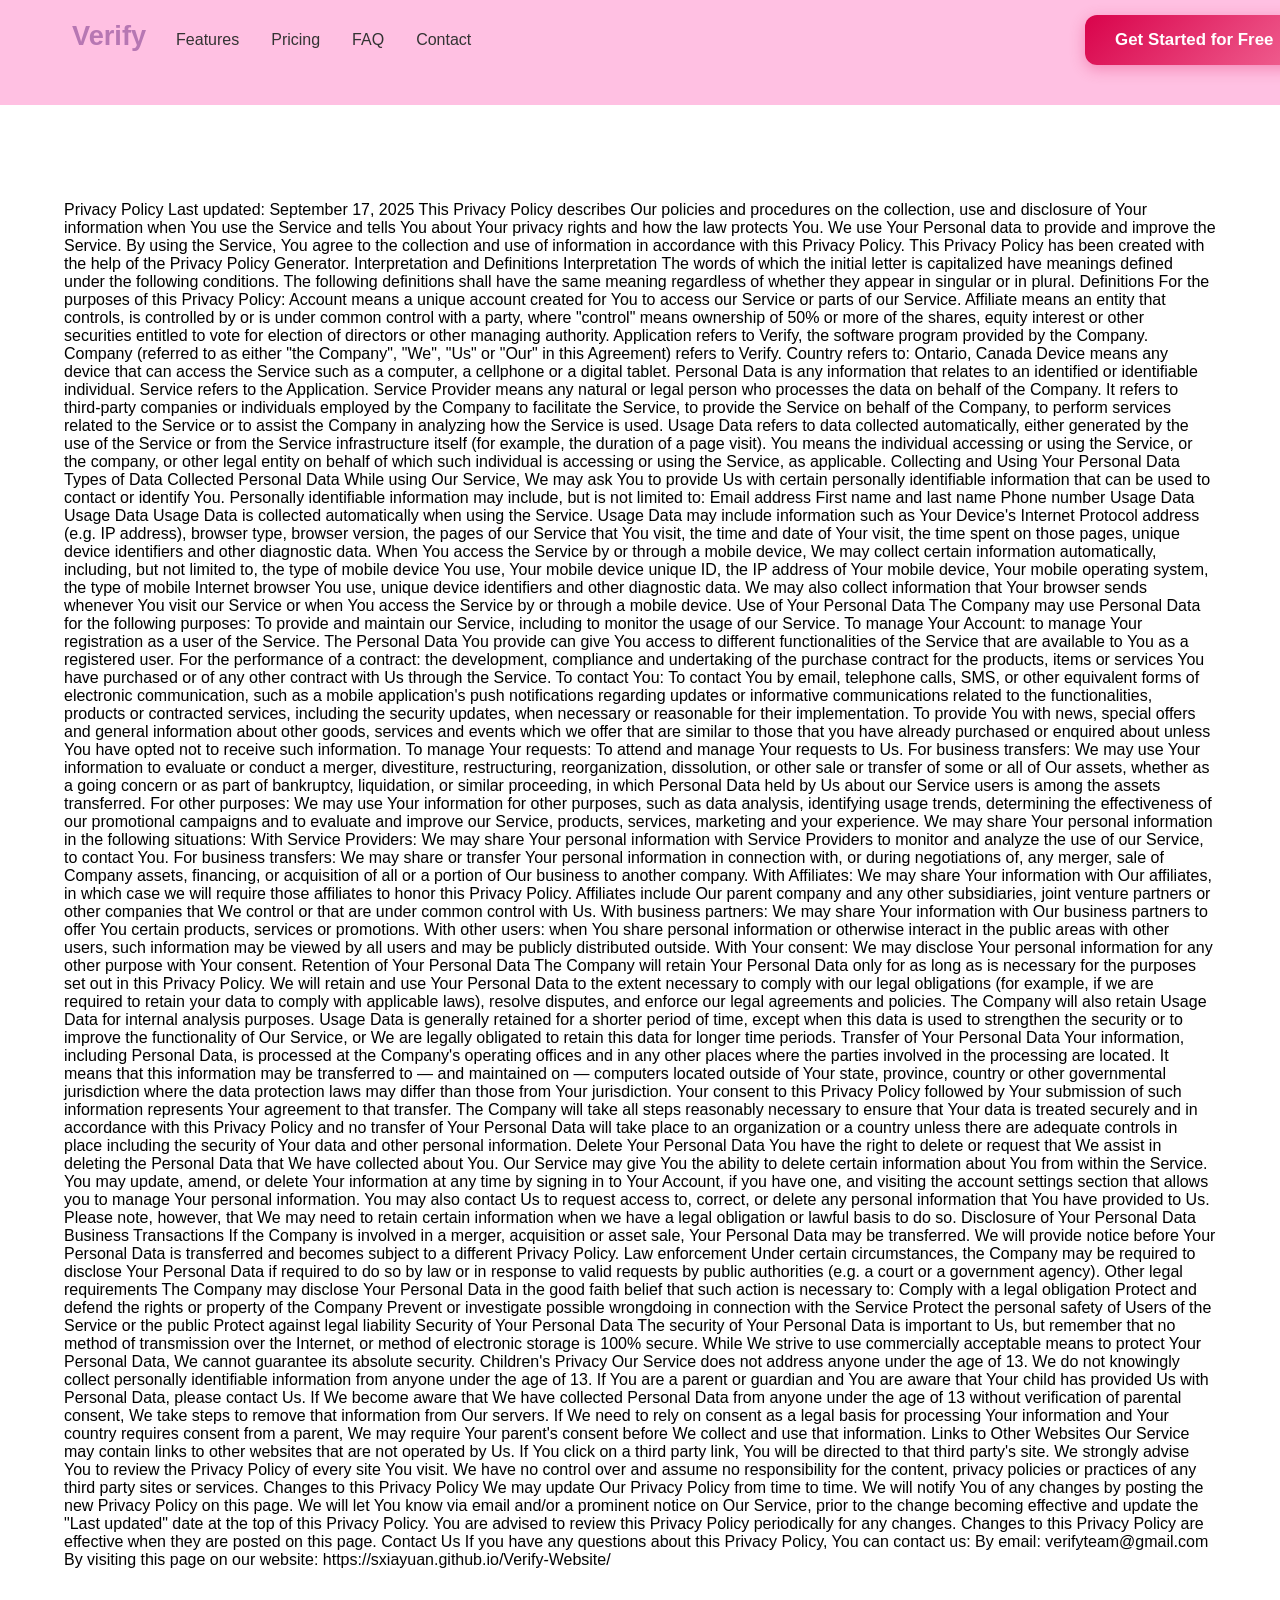
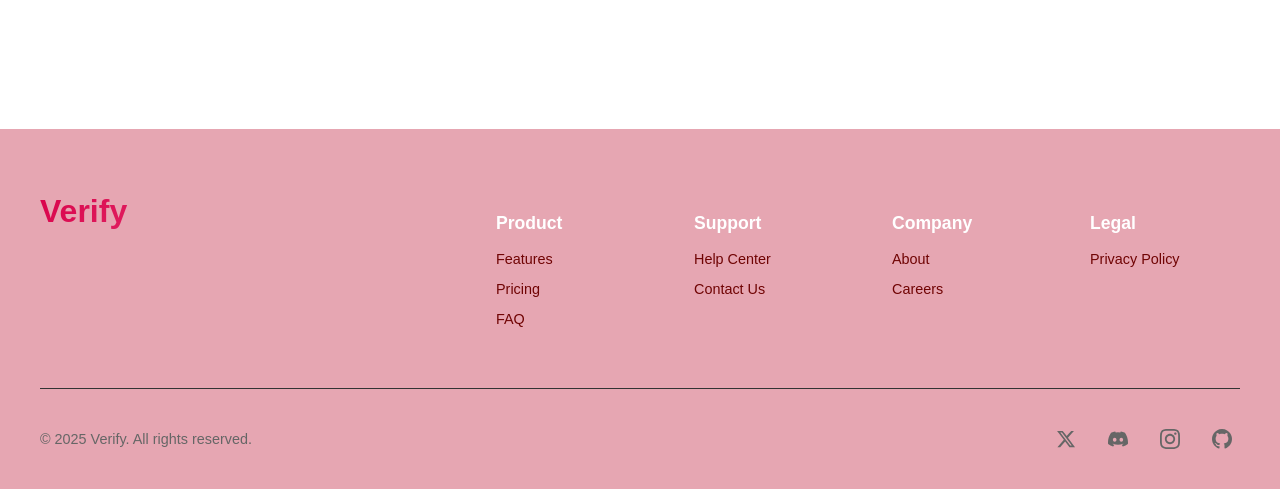
<file: privacy.html>
<!DOCTYPE html>
<html lang="en">
<head>
    <meta charset="UTF-8">
    <meta name="viewport" content="width=device-width, initial-scale=1.0">
    <title>Privacy - Verify</title>
    <link rel="stylesheet" href="style.css">
</head>


    <nav class="navbar">
        <div class="navbar-container">
            <a href="index.html" class="navbar-logo">Verify</a>
            <ul class="navbar-menu">
                <li><a href="index.html">Features</a></li>
                <li><a href="index.html">Pricing</a></li>
                <li><a href="index.html">FAQ</a></li>
                <li><a href="index.html">Contact</a></li>
                <li><a href="#" class="navbar-cta-button">Get Started for Free</a></li>
            </ul>
        </div>
    </nav>

    <div class ="privacy-desc">
        <p> Privacy Policy
Last updated: September 17, 2025 
        

This Privacy Policy describes Our policies and procedures on the collection, use and disclosure of Your information when You use the Service and tells You about Your privacy rights and how the law protects You.

We use Your Personal data to provide and improve the Service. By using the Service, You agree to the collection and use of information in accordance with this Privacy Policy. This Privacy Policy has been created with the help of the Privacy Policy Generator.

Interpretation and Definitions
Interpretation
The words of which the initial letter is capitalized have meanings defined under the following conditions. The following definitions shall have the same meaning regardless of whether they appear in singular or in plural.

Definitions
For the purposes of this Privacy Policy:

Account means a unique account created for You to access our Service or parts of our Service.

Affiliate means an entity that controls, is controlled by or is under common control with a party, where "control" means ownership of 50% or more of the shares, equity interest or other securities entitled to vote for election of directors or other managing authority.

Application refers to Verify, the software program provided by the Company.

Company (referred to as either "the Company", "We", "Us" or "Our" in this Agreement) refers to Verify.

Country refers to: Ontario, Canada

Device means any device that can access the Service such as a computer, a cellphone or a digital tablet.

Personal Data is any information that relates to an identified or identifiable individual.

Service refers to the Application.

Service Provider means any natural or legal person who processes the data on behalf of the Company. It refers to third-party companies or individuals employed by the Company to facilitate the Service, to provide the Service on behalf of the Company, to perform services related to the Service or to assist the Company in analyzing how the Service is used.

Usage Data refers to data collected automatically, either generated by the use of the Service or from the Service infrastructure itself (for example, the duration of a page visit).

You means the individual accessing or using the Service, or the company, or other legal entity on behalf of which such individual is accessing or using the Service, as applicable.

Collecting and Using Your Personal Data
Types of Data Collected
Personal Data
While using Our Service, We may ask You to provide Us with certain personally identifiable information that can be used to contact or identify You. Personally identifiable information may include, but is not limited to:

Email address

First name and last name

Phone number

Usage Data

Usage Data
Usage Data is collected automatically when using the Service.

Usage Data may include information such as Your Device's Internet Protocol address (e.g. IP address), browser type, browser version, the pages of our Service that You visit, the time and date of Your visit, the time spent on those pages, unique device identifiers and other diagnostic data.

When You access the Service by or through a mobile device, We may collect certain information automatically, including, but not limited to, the type of mobile device You use, Your mobile device unique ID, the IP address of Your mobile device, Your mobile operating system, the type of mobile Internet browser You use, unique device identifiers and other diagnostic data.

We may also collect information that Your browser sends whenever You visit our Service or when You access the Service by or through a mobile device.

Use of Your Personal Data
The Company may use Personal Data for the following purposes:

To provide and maintain our Service, including to monitor the usage of our Service.

To manage Your Account: to manage Your registration as a user of the Service. The Personal Data You provide can give You access to different functionalities of the Service that are available to You as a registered user.

For the performance of a contract: the development, compliance and undertaking of the purchase contract for the products, items or services You have purchased or of any other contract with Us through the Service.

To contact You: To contact You by email, telephone calls, SMS, or other equivalent forms of electronic communication, such as a mobile application's push notifications regarding updates or informative communications related to the functionalities, products or contracted services, including the security updates, when necessary or reasonable for their implementation.

To provide You with news, special offers and general information about other goods, services and events which we offer that are similar to those that you have already purchased or enquired about unless You have opted not to receive such information.

To manage Your requests: To attend and manage Your requests to Us.

For business transfers: We may use Your information to evaluate or conduct a merger, divestiture, restructuring, reorganization, dissolution, or other sale or transfer of some or all of Our assets, whether as a going concern or as part of bankruptcy, liquidation, or similar proceeding, in which Personal Data held by Us about our Service users is among the assets transferred.

For other purposes: We may use Your information for other purposes, such as data analysis, identifying usage trends, determining the effectiveness of our promotional campaigns and to evaluate and improve our Service, products, services, marketing and your experience.

We may share Your personal information in the following situations:

With Service Providers: We may share Your personal information with Service Providers to monitor and analyze the use of our Service, to contact You.
For business transfers: We may share or transfer Your personal information in connection with, or during negotiations of, any merger, sale of Company assets, financing, or acquisition of all or a portion of Our business to another company.
With Affiliates: We may share Your information with Our affiliates, in which case we will require those affiliates to honor this Privacy Policy. Affiliates include Our parent company and any other subsidiaries, joint venture partners or other companies that We control or that are under common control with Us.
With business partners: We may share Your information with Our business partners to offer You certain products, services or promotions.
With other users: when You share personal information or otherwise interact in the public areas with other users, such information may be viewed by all users and may be publicly distributed outside.
With Your consent: We may disclose Your personal information for any other purpose with Your consent.
Retention of Your Personal Data
The Company will retain Your Personal Data only for as long as is necessary for the purposes set out in this Privacy Policy. We will retain and use Your Personal Data to the extent necessary to comply with our legal obligations (for example, if we are required to retain your data to comply with applicable laws), resolve disputes, and enforce our legal agreements and policies.

The Company will also retain Usage Data for internal analysis purposes. Usage Data is generally retained for a shorter period of time, except when this data is used to strengthen the security or to improve the functionality of Our Service, or We are legally obligated to retain this data for longer time periods.

Transfer of Your Personal Data
Your information, including Personal Data, is processed at the Company's operating offices and in any other places where the parties involved in the processing are located. It means that this information may be transferred to — and maintained on — computers located outside of Your state, province, country or other governmental jurisdiction where the data protection laws may differ than those from Your jurisdiction.

Your consent to this Privacy Policy followed by Your submission of such information represents Your agreement to that transfer.

The Company will take all steps reasonably necessary to ensure that Your data is treated securely and in accordance with this Privacy Policy and no transfer of Your Personal Data will take place to an organization or a country unless there are adequate controls in place including the security of Your data and other personal information.

Delete Your Personal Data
You have the right to delete or request that We assist in deleting the Personal Data that We have collected about You.

Our Service may give You the ability to delete certain information about You from within the Service.

You may update, amend, or delete Your information at any time by signing in to Your Account, if you have one, and visiting the account settings section that allows you to manage Your personal information. You may also contact Us to request access to, correct, or delete any personal information that You have provided to Us.

Please note, however, that We may need to retain certain information when we have a legal obligation or lawful basis to do so.

Disclosure of Your Personal Data
Business Transactions
If the Company is involved in a merger, acquisition or asset sale, Your Personal Data may be transferred. We will provide notice before Your Personal Data is transferred and becomes subject to a different Privacy Policy.

Law enforcement
Under certain circumstances, the Company may be required to disclose Your Personal Data if required to do so by law or in response to valid requests by public authorities (e.g. a court or a government agency).

Other legal requirements
The Company may disclose Your Personal Data in the good faith belief that such action is necessary to:

Comply with a legal obligation
Protect and defend the rights or property of the Company
Prevent or investigate possible wrongdoing in connection with the Service
Protect the personal safety of Users of the Service or the public
Protect against legal liability
Security of Your Personal Data
The security of Your Personal Data is important to Us, but remember that no method of transmission over the Internet, or method of electronic storage is 100% secure. While We strive to use commercially acceptable means to protect Your Personal Data, We cannot guarantee its absolute security.

Children's Privacy
Our Service does not address anyone under the age of 13. We do not knowingly collect personally identifiable information from anyone under the age of 13. If You are a parent or guardian and You are aware that Your child has provided Us with Personal Data, please contact Us. If We become aware that We have collected Personal Data from anyone under the age of 13 without verification of parental consent, We take steps to remove that information from Our servers.

If We need to rely on consent as a legal basis for processing Your information and Your country requires consent from a parent, We may require Your parent's consent before We collect and use that information.

Links to Other Websites
Our Service may contain links to other websites that are not operated by Us. If You click on a third party link, You will be directed to that third party's site. We strongly advise You to review the Privacy Policy of every site You visit.

We have no control over and assume no responsibility for the content, privacy policies or practices of any third party sites or services.

Changes to this Privacy Policy
We may update Our Privacy Policy from time to time. We will notify You of any changes by posting the new Privacy Policy on this page.

We will let You know via email and/or a prominent notice on Our Service, prior to the change becoming effective and update the "Last updated" date at the top of this Privacy Policy.

You are advised to review this Privacy Policy periodically for any changes. Changes to this Privacy Policy are effective when they are posted on this page.

Contact Us
If you have any questions about this Privacy Policy, You can contact us:

By email: verifyteam@gmail.com

By visiting this page on our website: https://sxiayuan.github.io/Verify-Website/</p>
    </div>

<footer class="footer" id="contact">
    <div class="footer-container">
        <div class="footer-content">
            <div class="footer-brand">
                <h3 class="footer-logo">Verify</h3>

            </div>
            
            <div class="footer-links">
                <div class="footer-column">
                    <h4>Product</h4>
                    <ul>
                        <li><a href="#features">Features</a></li>
                        <li><a href="pricing.html">Pricing</a></li>
                        <li><a href="#faq">FAQ</a></li>
                    </ul>
                </div>
                
                <div class="footer-column">
                    <h4>Support</h4>
                    <ul>
                        <li><a href="help.html">Help Center</a></li>
                        <li><a href="contact.html">Contact Us</a></li>
                    </ul>
                </div>
                
                <div class="footer-column">
                    <h4>Company</h4>
                    <ul>
                        <li><a href="about.html">About</a></li>
                        <li><a href="careers.html">Careers</a></li>
                    </ul>
                </div>
                
                <div class="footer-column">
                    <h4>Legal</h4>
                    <ul>
                        <li><a href="privacy.html">Privacy Policy</a></li>
                    </ul>
                </div>
            </div>
        </div>
        
        <div class="footer-bottom">
            <p class="footer-copyright">© 2025 Verify. All rights reserved.</p>
            <div class="footer-social">
                <a href="#" class="social-link" aria-label="Follow us on Twitter">
                    <svg width="20" height="20" viewBox="0 0 24 24" fill="currentColor">
                        <path d="M18.244 2.25h3.308l-7.227 8.26 8.502 11.24H16.17l-5.214-6.817L4.99 21.75H1.68l7.73-8.835L1.254 2.25H8.08l4.713 6.231zm-1.161 17.52h1.833L7.084 4.126H5.117z"/>
                    </svg>
                </a>
                <a href="#" class="social-link" aria-label="Join us on Discord">
                    <svg width="20" height="20" viewBox="0 0 24 24" fill="currentColor">
                        <path d="M20.317 4.37a19.791 19.791 0 0 0-4.885-1.515.074.074 0 0 0-.079.037c-.21.375-.444.864-.608 1.25a18.27 18.27 0 0 0-5.487 0 12.64 12.64 0 0 0-.617-1.25.077.077 0 0 0-.079-.037A19.736 19.736 0 0 0 3.677 4.37a.07.07 0 0 0-.032.027C.533 9.046-.32 13.58.099 18.057a.082.082 0 0 0 .031.057 19.9 19.9 0 0 0 5.993 3.03.078.078 0 0 0 .084-.028 14.09 14.09 0 0 0 1.226-1.994.076.076 0 0 0-.041-.106 13.107 13.107 0 0 1-1.872-.892.077.077 0 0 1-.008-.128 10.2 10.2 0 0 0 .372-.292.074.074 0 0 1 .077-.01c3.928 1.793 8.18 1.793 12.062 0a.074.074 0 0 1 .078.01c.12.098.246.198.373.292a.077.077 0 0 1-.006.127 12.299 12.299 0 0 1-1.873.892.077.077 0 0 0-.041.107c.36.698.772 1.362 1.225 1.993a.076.076 0 0 0 .084.028 19.839 19.839 0 0 0 6.002-3.03.077.077 0 0 0 .032-.054c.5-5.177-.838-9.674-3.549-13.66a.061.061 0 0 0-.031-.03zM8.02 15.33c-1.183 0-2.157-1.085-2.157-2.419 0-1.333.956-2.419 2.157-2.419 1.21 0 2.176 1.096 2.157 2.42 0 1.333-.956 2.418-2.157 2.418zm7.975 0c-1.183 0-2.157-1.085-2.157-2.419 0-1.333.955-2.419 2.157-2.419 1.21 0 2.176 1.096 2.157 2.42 0 1.333-.946 2.418-2.157 2.418z"/>
                    </svg>
                </a>
                <a href="#" class="social-link" aria-label="Follow us on Instagram">
                    <svg width="20" height="20" viewBox="0 0 24 24" fill="currentColor">
                        <path d="M12 2.163c3.204 0 3.584.012 4.85.07 3.252.148 4.771 1.691 4.919 4.919.058 1.265.069 1.645.069 4.849 0 3.205-.012 3.584-.069 4.849-.149 3.225-1.664 4.771-4.919 4.919-1.266.058-1.644.07-4.85.07-3.204 0-3.584-.012-4.849-.07-3.26-.149-4.771-1.699-4.919-4.92-.058-1.265-.07-1.644-.07-4.849 0-3.204.013-3.583.07-4.849.149-3.227 1.664-4.771 4.919-4.919 1.266-.057 1.645-.069 4.849-.069zm0-2.163c-3.259 0-3.667.014-4.947.072-4.358.2-6.78 2.618-6.98 6.98-.059 1.281-.073 1.689-.073 4.948 0 3.259.014 3.668.072 4.948.2 4.358 2.618 6.78 6.98 6.98 1.281.058 1.689.072 4.948.072 3.259 0 3.668-.014 4.948-.072 4.354-.2 6.782-2.618 6.979-6.98.059-1.28.073-1.689.073-4.948 0-3.259-.014-3.667-.072-4.947-.196-4.354-2.617-6.78-6.979-6.98-1.281-.059-1.69-.073-4.949-.073zm0 5.838c-3.403 0-6.162 2.759-6.162 6.162s2.759 6.163 6.162 6.163 6.162-2.759 6.162-6.163c0-3.403-2.759-6.162-6.162-6.162zm0 10.162c-2.209 0-4-1.79-4-4 0-2.209 1.791-4 4-4s4 1.791 4 4c0 2.21-1.791 4-4 4zm6.406-11.845c-.796 0-1.441.645-1.441 1.44s.645 1.44 1.441 1.44c.795 0 1.439-.645 1.439-1.44s-.644-1.44-1.439-1.44z"/>
                    </svg>
                </a>
                <a href="#" class="social-link" aria-label="Follow us on GitHub">
                    <svg width="20" height="20" viewBox="0 0 24 24" fill="currentColor">
                        <path d="M12 0c-6.626 0-12 5.373-12 12 0 5.302 3.438 9.8 8.207 11.387.599.111.793-.261.793-.577v-2.234c-3.338.726-4.033-1.416-4.033-1.416-.546-1.387-1.333-1.756-1.333-1.756-1.089-.745.083-.729.083-.729 1.205.084 1.839 1.237 1.839 1.237 1.07 1.834 2.807 1.304 3.492.997.107-.775.418-1.305.762-1.604-2.665-.305-5.467-1.334-5.467-5.931 0-1.311.469-2.381 1.236-3.221-.124-.303-.535-1.524.117-3.176 0 0 1.008-.322 3.301 1.23.957-.266 1.983-.399 3.003-.404 1.02.005 2.047.138 3.006.404 2.291-1.552 3.297-1.23 3.297-1.23.653 1.653.242 2.874.118 3.176.77.84 1.235 1.911 1.235 3.221 0 4.609-2.807 5.624-5.479 5.921.43.372.823 1.102.823 2.222v3.293c0 .319.192.694.801.576 4.765-1.589 8.199-6.086 8.199-11.386 0-6.627-5.373-12-12-12z"/>
                    </svg>
                </a>
            </div>
        </div>
    </div>
</footer>
    <script src="script.js"></script>

</body> 
</html>
</file>
<file: style.css>
*{
    margin: 0;
    padding: 0;
    box-sizing: border-box;
    font-family: 'Inter', sans-serif;
}

body
{
    font-family: 'Inter', system-ui, sans-serif;

}

.navbar 
{
    display: flex;
    justify-content: space-between;
    background:#ffc0e2;
    background-attachment: fixed;
    position: relative;
    z-index: 10;
}

.navbar-logo {
    font-size: 1.7rem;
    font-weight: 700;
    color: #b777b3;
    text-decoration: none;
    transition: all 0.3s ease;
    margin-right: 30px; 
}
.navbar-container {
    max-width: 1200px;
    display: flex;
    justify-content: space-between;
    padding: 15px 0px;
    padding-left: 2rem;
    padding-bottom: 40px;
    align-items: baseline;
    margin-left: 40px

}

.navbar-logo:hover {
    transform: scale(1.05);
}


.navbar-menu {
    display: flex;
    list-style: none;
    gap: 2rem;
    align-items: center;
    justify-content: flex-end;
    flex: 1;
    margin-right: 2rem;
}

.navbar-menu li a {
    text-decoration: none;
    color: #333;
    font-weight: 500;
    transition: all 0.3s ease;
    position: relative;
}

.navbar-menu li a:hover {
    color: #f0abf0;
}

/* Navigation CTA Button */
.navbar-cta-button {
    display: inline-flex !important;
    align-items: center !important;
    gap: 0.5rem !important;
    padding: 16px 32px !important;
    background: linear-gradient(135deg, #d9034b 0%, #f06292 100%) !important;
    color: white !important;
    text-decoration: none !important;
    font-weight: 600 !important;
    font-size: 1.1rem !important;
    border-radius: 12px !important;
    border: none !important;
    cursor: pointer !important;
    box-shadow: 0 4px 15px rgba(217, 3, 75, 0.3) !important;
    overflow: hidden !important;
    opacity: 1 !important;
    transform: translateY(0) !important;
    transition: all 0.3s ease !important;
    margin-left: 41rem;
    white-space: nowrap !important;
    position: relative !important;
}

.navbar-cta-button:hover {
    transform: translateY(-2px) scale(1.02) !important;
    box-shadow: 0 6px 20px rgba(217, 3, 75, 0.4) !important;
    color: white !important;
}


/* Hero Section */
.hero {
    min-height: 130vh; /* Increased from 100vh to 120vh */
    display: flex;
    flex-direction: column;
    justify-content: center;
    text-align: left; /* Changed from center to left */
    padding: 0rem 2rem; 
    padding-left: 5rem; 
    position: relative;
    overflow: hidden;
    /* Beautiful pink gradient background */
    background: linear-gradient(180deg, #ffc0e2 0%, #ffc0e2 50%, #ffffff 100%);
    background-attachment: fixed;
}

.hero-background-video {
    position: absolute;
    top: 0px; 
    left: 520px;
    width: 58%;
    height: 67%;
    object-fit: cover; /* Changed from contain to cover */
    z-index: 1; /* Changed from -2 to 1 to appear above gradient */
    opacity: 1;
    border-radius: 20px;
    overflow: hidden;
    background: transparent;
    /* Add shadow for depth */
    box-shadow: 
        0 20px 40px rgba(0, 0, 0, 0.15),
        0 10px 20px rgba(0, 0, 0, 0.1),
        0 5px 10px rgba(0, 0, 0, 0.08);
    /* Responsive video behavior */
    transition: all 0.3s ease;
}

.hero-overlay {
    position: absolute;
    top: 0;
    left: 0;
    width: 100%;
    height: 100%;
    background: linear-gradient(180deg, rgba(255, 255, 255, 0.2) 0%, rgba(255, 255, 255, 0.1) 100%);
    z-index: -1;
}

.hero-content {
    position: relative;
    z-index: 2; /* Changed from 1 to 2 to appear above video */
}

.hero-title {
    font-size: 6rem;
    font-weight: 800;
    margin-bottom: 1.5rem;
    line-height: 1.1;
    letter-spacing: -0.02em;
    background: linear-gradient(135deg, #d9034b 0%, #f06292 100%);
    z-index: 1; /* Ensure text is above highlight */
    -webkit-background-clip: text;
    background-clip: text;
    -webkit-text-fill-color: transparent;
    color: transparent;
    position: relative; 
    animation: fadeInUp 1s ease;
    margin-top: 18rem; /* Add margin to the top */
}


.hero-description{
    font-family: SF Pro Display, sans-serif;
    font-size: 1.5rem;
    color: #333;
    margin-bottom: 2rem;
    max-width: 600px;
    line-height: 1.6;
    position: relative;
    opacity: 0;
    transform: translateY(30px);
    transition: all 0.8s ease;
}

.hero-title:hover {
    transform: scale(1.02);
    transition: all 0.3s ease;
}
.hero-button-mac {
    padding-left: 300px;
    display: inline-flex; /* Change from flex to inline-flex */
    align-items: center; /* Remove flex-wrap and justify-content */
    gap: 0.5rem;
    padding: 16px 32px;
    background: linear-gradient(135deg, #d9034b 0%, #f06292 100%);
    color: white;
    text-decoration: none;
    font-weight: 600;
    font-size: 1.1rem;
    border-radius: 12px;
    border: none;
    cursor: pointer;
    margin-bottom: 1rem;
    box-shadow: 0 4px 15px rgba(217, 3, 75, 0.3);
    overflow: hidden;
    opacity: 0;
    transform: translateY(30px);
    position: relative; /* Add this for JavaScript animations */
    transition: all 0.3s ease;
}

/* Animation Classes */
.hero-button-mac.animate {
    animation: slideUpBounce 0.8s ease-out forwards;
}

.hero-button-mac.animate-glow {
    animation: slideUpBounce 0.8s ease-out forwards, pulseGlow 4s ease-in-out 0.8s infinite;
}


.hero-button-windows {
    margin-bottom: 1rem;
    display: inline-flex;
    align-items: center;
    gap: 0.5rem;
    padding: 16px 32px;
    background: transparent;
    color: #d4547e;
    border: 2px solid #d87091;
    text-decoration: none;
    font-weight: 600;
    font-size: 1.1rem;
    border-radius: 12px;
    cursor: pointer;
    box-shadow: none;
    overflow: hidden;
    opacity: 0;
    transform: translateY(30px);
    position: relative;
    transition: all 0.3s ease;
}

/* Animation Classes for Windows Button */
.hero-button-windows.animate {
    animation: scaleIn 0.8s ease-out 0.2s forwards;
}

.hero-button-windows.animate-border {
    animation: scaleIn 0.8s ease-out 0.2s forwards;
}

.hero-button-windows.animate-border::after {
    content: '';
    position: absolute;
    top: -2px;
    left: -2px;
    right: -2px;
    bottom: -2px;
    background: linear-gradient(45deg, hsl(340, 84%, 75%), #e9b2c4, #fd80a8);
    border-radius: 14px;
    z-index: -1;
    opacity: 0;
    animation: borderGlow 4s ease-in-out 0.8s infinite;
}

@keyframes borderGlow {
    0%, 25%, 75%, 100% { 
        opacity: 0; 
    }
    50% { 
        opacity: 0.8; 
    }
}

/* Button container */
.hero-buttons {
    display: flex;
    flex-wrap: wrap;
    gap: 1rem;
    padding-top: 14rem;
    justify-content: center;
}

/* Features Section */
.features {
    padding: 5rem 2rem;
    max-width: 1200px;
    margin: 0 auto;
    text-align: center;
}

.follow-ups, .hotkeys {
    font-size: 3rem;
    font-weight: 700;
    color: #d9034b;
    margin-bottom: 1.5rem;
    background: linear-gradient(135deg, #d9034b 0%, #f06292 100%);
    -webkit-background-clip: text;
    background-clip: text;
    -webkit-text-fill-color: transparent;
}

.follow-ups-description, .hotkeys-description {
    font-size: 1.25rem;
    color: #666;
    margin-bottom: 3rem;
    max-width: 600px;
    margin-left: auto;
    margin-right: auto;
    line-height: 1.6;
}

/* Hotkeys Demo - Cluely Style */
.hotkeys-demo {
    margin: 4rem auto;
    display: flex;
    justify-content: center;
    align-items: center;
    min-height: 320px;
    background: linear-gradient(135deg, #f0f4ff 0%, #e8f2ff 100%);
    border-radius: 24px;
    position: relative;
    overflow: hidden;
    /* Responsive adjustments */
    width: 100%;
    max-width: 1200px;
}

.hotkeys-demo::before {
    content: 'design analysis metrics creativity insights data visualization trends patterns efficiency productivity collaboration workflow optimization tools resources strategic thinking innovation solutions methodology research development implementation quality performance measurement evaluation success metrics analytics dashboard reporting insights trends patterns design thinking user experience interface aesthetics functionality usability accessibility responsive mobile desktop web applications software development coding programming languages frameworks libraries tools debugging testing deployment maintenance updates security performance scalability reliability maintenance';
    position: absolute;
    top: 0;
    left: 0;
    right: 0;
    bottom: 0;
    color: rgba(102, 126, 234, 0.08);
    font-size: 1.2rem;
    font-weight: 300;
    line-height: 1.8;
    overflow: hidden;
    white-space: normal;
    word-wrap: break-word;
    padding: 2rem;
    transform: rotate(-5deg);
    filter: blur(1px);
}

.keys-container {
    position: relative;
    z-index: 2;
    display: flex;
    flex-direction: column;
    align-items: center;
    gap: 1rem;
}

.keys-row {
    display: flex;
    justify-content: center;
    gap: 9rem;
    align-items: center;
    flex-wrap: wrap;
}

.hotkey-label {
    font-size: 1.1rem;
    font-weight: 600;
    color: #666;
    text-align: center;
}

.key-combination {
    padding-top: 20px;
    display: flex;
    align-items: center;
    gap: 1.5rem;
    animation: float 3s ease-in-out infinite;
}

.key {
    background: white;
    border: 3px solid #e9ecef;
    border-radius: 16px;
    padding: 1.5rem 2rem;
    font-size: 2.5rem;
    font-weight: 600;
    color: #333;
    box-shadow: 
        0 8px 16px rgba(0, 0, 0, 0.1),
        0 4px 8px rgba(0, 0, 0, 0.05),
        inset 0 1px 0 rgba(255, 255, 255, 0.9);
    transition: all 0.3s ease;
    min-width: 80px;
    text-align: center;
    position: relative;
}

.key:hover {
    transform: translateY(-4px);
    box-shadow: 
        0 12px 24px rgba(0, 0, 0, 0.15),
        0 6px 12px rgba(0, 0, 0, 0.08),
        inset 0 1px 0 rgba(255, 255, 255, 0.9);
}

.key:active {
    transform: translateY(2px);
    box-shadow: 
        0 4px 8px rgba(0, 0, 0, 0.1),
        0 2px 4px rgba(0, 0, 0, 0.05),
        inset 0 1px 0 rgba(255, 255, 255, 0.9);
}

.plus {
    font-size: 2rem;
    color: #666;
    font-weight: 300;
}

.hotkey-label
{
    font-size: 1.2rem;
    color: #666;
    font-weight: 500;
    margin-bottom: 0.5rem;
    text-align: center;
}

.keys-container{
    flex-direction: column;
    display: flex;
    align-items: center;

}

.promotional-quote {
    font-size: 4rem;
    font-weight: 600;
    color: #d9034b;
    text-align: center;
    margin-top: 3rem;
    background: linear-gradient(135deg, #d9034b 0%, #f06292 100%);
    -webkit-background-clip: text;
    background-clip: text;
    -webkit-text-fill-color: transparent;
}

/* Footer - Cluely Style */
.footer {
    background: #e6a6b2;
    color: #fff;
    padding: 4rem 2rem 2rem;
    margin-top: 6rem;
}

.footer-container {
    max-width: 1200px;
    margin: 0 auto;
}

.footer-content {
    display: flex;
    justify-content: space-between;
    align-items: flex-start;
    margin-bottom: 3rem;
    flex-wrap: wrap;
    gap: 3rem;
}

.footer-brand {
    flex: 1;
    min-width: 300px;
}

.footer-logo {
    font-size: 2rem;
    font-weight: 700;
    color: #fff;
    margin-bottom: 1rem;
    background: linear-gradient(135deg, #d9034b 0%, #f06292 100%);
    -webkit-background-clip: text;
    background-clip: text;
    -webkit-text-fill-color: transparent;
}


.footer-links {
    display: flex;
    gap: 3rem;
    flex-wrap: wrap;
    margin-top: 20px;
}

.footer-column {
    min-width: 150px;
}

.footer-column h4 {
    font-size: 1.1rem;
    font-weight: 600;
    color: #fff;
    margin-bottom: 1rem;
}

.footer-column ul {
    list-style: none;
    padding: 0;
}

.footer-column ul li {
    margin-bottom: 0.75rem;
}

.footer-column ul li a {
    color: #700404;
    text-decoration: none;
    font-size: 0.9rem;
    transition: color 0.2s ease;
}

.footer-column ul li a:hover {
    color: #f06292;
}

.footer-bottom {
    display: flex;
    justify-content: space-between;
    align-items: center;
    padding-top: 2rem;
    border-top: 1px solid #333;
    flex-wrap: wrap;
    gap: 1rem;
}

.footer-copyright {
    color: #666;
    font-size: 0.9rem;
    margin: 0;
}

.footer-social {
    display: flex;
    gap: 1rem;
    align-items: center;
}

.social-link {
    color: #666;
    text-decoration: none;
    padding: 0.5rem;
    border-radius: 8px;
    transition: all 0.2s ease;
    display: flex;
    align-items: center;
    justify-content: center;
}

.social-link:hover {
    color: #f06292;
    background: rgba(246, 183, 204, 0.1);
}

.social-link svg {
    width: 20px;
    height: 20px;
}

.followup-video {
    width: 100%;
    max-width: 800px;
    height: auto;
    border-radius: 20px;
    margin: 3rem auto;
    display: block;
    object-fit: cover;
    box-shadow: 
        0 20px 40px rgba(0, 0, 0, 0.15),
        0 10px 20px rgba(0, 0, 0, 0.1),
        0 5px 10px rgba(0, 0, 0, 0.08);
    transition: all 0.3s ease;
    background: transparent;
    position: relative;
    z-index: 1;
}

.followup-video:hover {
    transform: translateY(-5px);
    box-shadow: 
        0 25px 50px rgba(0, 0, 0, 0.2),
        0 15px 25px rgba(0, 0, 0, 0.15),
        0 8px 15px rgba(0, 0, 0, 0.1);
}

/* Responsive Footer */
@media (max-width: 768px) {
    .footer {
        padding: 3rem 1rem 2rem;
    }
    
    .footer-content {
        flex-direction: column;
        gap: 2rem;
    }
    
    .footer-brand {
        min-width: auto;
    }
    
    .footer-links {
        gap: 2rem;
    }
    
    .footer-column {
        min-width: 120px;
    }
    
    .footer-badges {
        gap: 0.5rem;
    }
    
    .badge {
        padding: 0.4rem 0.8rem;
        font-size: 0.7rem;
    }
    
    .footer-bottom {
        flex-direction: column;
        text-align: center;
        gap: 1.5rem;
    }
}

@media (max-width: 480px) {
    .footer-links {
        flex-direction: column;
        gap: 1.5rem;
    }
    
    .footer-badges {
        justify-content: center;
    }
}

@keyframes float {
    0%, 100% {
        transform: translateY(0px);
    }
    50% {
        transform: translateY(-10px);
    }
}

/* Responsive Design - Comprehensive Mobile Support */

/* Large screens (1200px and up) - Default styles already applied */

/* Medium-Large screens (992px to 1199px) */
@media (max-width: 1199px) {
    .navbar-container {
        max-width: 100%;
        margin-left: 20px;
        padding-left: 1rem;
    }
    
    .navbar-cta-button {
        margin-left: 20rem !important;
    }
    
    .hero {
        padding-left: 3rem;
    }
    
    .hero-background-video {
        left: 420px;
        width: 60%;
        height: 65%;
    }
    
    .hero-title {
        font-size: 5rem;
        margin-top: 15rem;
    }
    
    .hero-button-mac {
        padding-left: 200px;
    }
    
    .hero-buttons {
        padding-top: 12rem;
    }
}

/* Medium screens (768px to 991px) */
@media (max-width: 991px) {
    .navbar-container {
        margin-left: 10px;
        padding-left: 1rem;
        padding-right: 1rem;
        flex-wrap: wrap;
        gap: 1rem;
    }
    
    .navbar-menu {
        flex-wrap: wrap;
        gap: 1rem;
        margin-right: 1rem;
    }
    
    .navbar-cta-button {
        margin-left: 5rem !important;
        padding: 12px 24px !important;
        font-size: 1rem !important;
    }
    
    .hero {
        min-height: 120vh;
        padding: 0rem 1rem;
        padding-left: 2rem;
        flex-direction: column;
    }
    
    .hero-background-video {
        position: relative;
        left: 0;
        top: 2rem;
        width: 90%;
        height: 300px;
        margin: 0 auto;
        align-self: center;
    }
    
    .hero-content {
        order: 1;
        text-align: center;
    }
    
    .hero-title {
        font-size: 4rem;
        margin-top: 2rem;
        margin-bottom: 1rem;
    }
    
    .hero-description {
        font-size: 1.3rem;
        max-width: 90%;
        margin: 0 auto 2rem auto;
    }
    
    .hero-button-mac {
        padding-left: 0;
    }
    
    .hero-buttons {
        padding-top: 2rem;
        justify-content: center;
        flex-direction: column;
        align-items: center;
        gap: 1rem;
    }
    
    .hero-button-mac,
    .hero-button-windows {
        width: 250px;
        justify-content: center;
    }
    
    .followup-video {
        max-width: 95%;
        margin: 2.5rem auto;
        border-radius: 15px;
    }
}

/* Small-Medium screens (576px to 767px) */
@media (max-width: 767px) {
    .navbar {
        padding: 0.5rem 0;
    }
    
    .navbar-container {
        flex-direction: column;
        align-items: center;
        gap: 1rem;
        margin: 0;
        padding: 1rem;
        text-align: center;
    }
    
    .navbar-logo {
        font-size: 1.5rem;
        margin: 0;
    }
    
    .navbar-menu {
        flex-direction: column;
        gap: 0.5rem;
        margin: 0;
        width: 100%;
        justify-content: center;
    }
    
    .navbar-menu li a {
        font-size: 0.9rem;
        padding: 0.5rem;
    }
    
    .navbar-cta-button {
        margin-left: 0 !important;
        margin-right: 0 !important;
        padding: 10px 20px !important;
        font-size: 0.9rem !important;
        width: auto;
    }
    
    .hero {
        min-height: 100vh;
        padding: 1rem;
        text-align: center;
    }
    
    .hero-background-video {
        width: 95%;
        height: 250px;
        top: 1rem;
        border-radius: 15px;
    }
    
    .hero-title {
        font-size: 3rem;
        margin-top: 1rem;
        line-height: 1.2;
    }
    
    .hero-description {
        font-size: 1.1rem;
        max-width: 95%;
        margin: 0 auto 1.5rem auto;
    }
    
    .hero-buttons {
        padding-top: 1rem;
        gap: 0.8rem;
    }
    
    .hero-button-mac,
    .hero-button-windows {
        width: 100%;
        max-width: 280px;
        padding: 14px 24px;
        font-size: 1rem;
    }
    
    .follow-ups, .hotkeys {
        font-size: 2.5rem;
    }
    
    .follow-ups-description, .hotkeys-description {
        font-size: 1.1rem;
        max-width: 95%;
    }
    
    .followup-video {
        max-width: 98%;
        margin: 2rem auto;
        border-radius: 12px;
    }
    
    .keys-row {
        gap: 3rem;
        flex-wrap: wrap;
    }
    
    .promotional-quote {
        font-size: 2.5rem;
        padding: 0 1rem;
    }
}

/* Small screens (480px to 575px) */
@media (max-width: 575px) {
    .navbar-container {
        padding: 0.5rem;
    }
    
    .navbar-logo {
        font-size: 1.3rem;
    }
    
    .navbar-menu li a {
        font-size: 0.8rem;
    }
    
    .navbar-cta-button {
        padding: 8px 16px !important;
        font-size: 0.8rem !important;
    }
    
    .hero {
        padding: 0.5rem;
    }
    
    .hero-background-video {
        width: 98%;
        height: 200px;
        border-radius: 12px;
    }
    
    .hero-title {
        font-size: 2.5rem;
        margin-top: 0.5rem;
    }
    
    .hero-description {
        font-size: 1rem;
        line-height: 1.5;
    }
    
    .hero-button-mac,
    .hero-button-windows {
        width: 100%;
        padding: 12px 20px;
        font-size: 0.9rem;
    }
    
    .features {
        padding: 3rem 1rem;
    }
    
    .follow-ups, .hotkeys {
        font-size: 2rem;
    }
    
    .follow-ups-description, .hotkeys-description {
        font-size: 1rem;
    }
    
    .followup-video {
        max-width: 100%;
        margin: 1.5rem auto;
        border-radius: 10px;
    }
    
    .keys-row {
        gap: 2rem;
        flex-direction: column;
        align-items: center;
    }
    
    .key {
        min-width: 60px;
        padding: 1rem 1.5rem;
        font-size: 2rem;
    }
    
    .promotional-quote {
        font-size: 2rem;
        line-height: 1.2;
    }
}

/* Extra small screens (below 480px) */
@media (max-width: 479px) {
    .navbar-logo {
        font-size: 1.2rem;
    }
    
    .navbar-menu {
        gap: 0.3rem;
    }
    
    .navbar-menu li a {
        font-size: 0.7rem;
        padding: 0.3rem;
    }
    
    .navbar-cta-button {
        padding: 6px 12px !important;
        font-size: 0.7rem !important;
    }
    
    .hero-title {
        font-size: 2rem;
        margin-top: 0.5rem;
    }
    
    .hero-description {
        font-size: 0.9rem;
    }
    
    .hero-button-mac,
    .hero-button-windows {
        padding: 10px 16px;
        font-size: 0.8rem;
    }
    
    .follow-ups, .hotkeys {
        font-size: 1.8rem;
    }
    
    .follow-ups-description, .hotkeys-description {
        font-size: 0.9rem;
    }
    
    .followup-video {
        max-width: 100%;
        margin: 1rem auto;
        border-radius: 8px;
    }
    
    .key {
        min-width: 50px;
        padding: 0.8rem 1.2rem;
        font-size: 1.8rem;
    }
    
    .promotional-quote {
        font-size: 1.5rem;
    }
    
    .hotkeys-demo {
        min-height: 250px;
        margin: 2rem 0.5rem;
    }
    
    /* Adjust button animations for small screens */
    .hero-button-mac.animate-glow,
    .hero-button-windows.animate-border {
        animation-duration: 3s; /* Slightly faster on mobile */
    }
    
    /* Ensure proper scaling of all elements */
    * {
        max-width: 100%;
        box-sizing: border-box;
    }
    
    /* Prevent horizontal overflow */
    body {
        overflow-x: hidden;
    }
}

@keyframes fadeInUp {
    from {
        opacity: 0;
        transform: translateY(30px);
    }
    to {
        opacity: 1;
        transform: translateY(0);
    }
}

/* Button Animation Keyframes */
@keyframes slideUpBounce {
    0% {
        opacity: 0;
        transform: translateY(60px);
    }
    60% {
        opacity: 1;
        transform: translateY(-10px);
    }
    80% {
        transform: translateY(5px);
    }
    100% {
        opacity: 1;
        transform: translateY(0);
    }
}

@keyframes pulseGlow {
    0%, 50%, 100% {
        box-shadow: 0 4px 15px rgba(217, 3, 75, 0.3);
        transform: scale(1);
    }
    25% {
        box-shadow: 
            0 4px 30px rgba(217, 3, 75, 1),
            0 8px 40px rgba(238, 162, 188, 0.8),
            0 12px 50px rgba(232, 187, 202, 0.6),
            0 0 20px rgba(252, 165, 194, 0.9);
        transform: scale(1.05);
    }
}

@keyframes scaleIn {
    0% {
        opacity: 0;
        transform: scale(0.8) translateY(30px);
    }
    50% {
        opacity: 0.8;
        transform: scale(1.05) translateY(-5px);
    }
    100% {
        opacity: 1;
        transform: scale(1) translateY(0);
    }
}

/* FAQ Section Styles */
.faq {
    padding: 5rem 2rem;
    background: #fff;
}

.faq-container {
    max-width: 800px;
    margin: 0 auto;
}

.faq-title {
    font-size: 2.5rem;
    font-weight: 600;
    text-align: center;
    margin-bottom: 3rem;
    color: #333;
}

.faq-list {
    display: flex;
    flex-direction: column;
    gap: 1rem;
}

.faq-item {
    border: 1px solid #e0e0e0;
    border-radius: 12px;
    overflow: hidden;
    transition: all 0.2s ease;
}

.faq-item:hover {
    border-color: #f06292;
    box-shadow: 0 2px 12px rgba(240, 98, 146, 0.1);
}

.faq-question {
    display: flex;
    justify-content: space-between;
    align-items: center;
    padding: 1.5rem 2rem;
    cursor: pointer;
    background: #fff;
    transition: background-color 0.2s ease;
}

.faq-question:hover {
    background: #fafafa;
}

.faq-question h3 {
    font-size: 1.1rem;
    font-weight: 500;
    color: #333;
    margin: 0;
    flex: 1;
}

.faq-toggle {
    font-size: 1.5rem;
    color: #666;
    transition: transform 0.2s ease;
    font-weight: 300;
    min-width: 20px;
    text-align: center;
}

.faq-item.active .faq-toggle {
    transform: rotate(45deg);
}

.faq-answer {
    max-height: 0;
    overflow: hidden;
    background: #fafafa;
    transition: max-height 0.3s ease;
}

.faq-item.active .faq-answer {
    max-height: 200px;
}

.faq-answer p {
    padding: 1.5rem 2rem;
    margin: 0;
    color: #666;
    line-height: 1.6;
    font-size: 0.95rem;
}

/* FAQ Responsive */
@media (max-width: 768px) {
    .faq {
        padding: 3rem 1rem;
    }
    
    .faq-title {
        font-size: 2rem;
        margin-bottom: 2rem;
    }
    
    .faq-question {
        padding: 1.2rem 1.5rem;
    }
    
    .faq-question h3 {
        font-size: 1rem;
    }
    
    .faq-answer p {
        padding: 1.2rem 1.5rem;
    }
}

@media (max-width: 575px) {
    .faq {
        padding: 2rem 0.5rem;
    }
    
    .faq-title {
        font-size: 1.8rem;
    }
    
    .faq-question {
        padding: 1rem 1rem;
    }
    
    .faq-question h3 {
        font-size: 0.9rem;
    }
    
    .faq-answer p {
        padding: 1rem 1rem;
        font-size: 0.9rem;
    }
}


.about-section{
    margin: 20px 30px;
}

.about-desc{
    color:black; 
    margin-bottom: 20px;

}

.about-team{
    color:#9e4361;
        margin-bottom: 20px;


}

.about-values{
    color:#3e1623; 
}

.career-desc{
   margin: 2rem 0;
  padding: 1rem;
  display: block;
}

.contact-desc{
       margin: 2rem 0;
  padding: 1rem;
  display: block;
}
.help-desc{
    margin: 2rem 0;
  padding: 1rem;
  display: block;
}

.pricing-desc{
    margin: 2rem 0;
  padding: 1rem;
  display: block;
}

.privacy-desc{
margin: 2rem 0;
  padding: 4rem;
}
</file>
